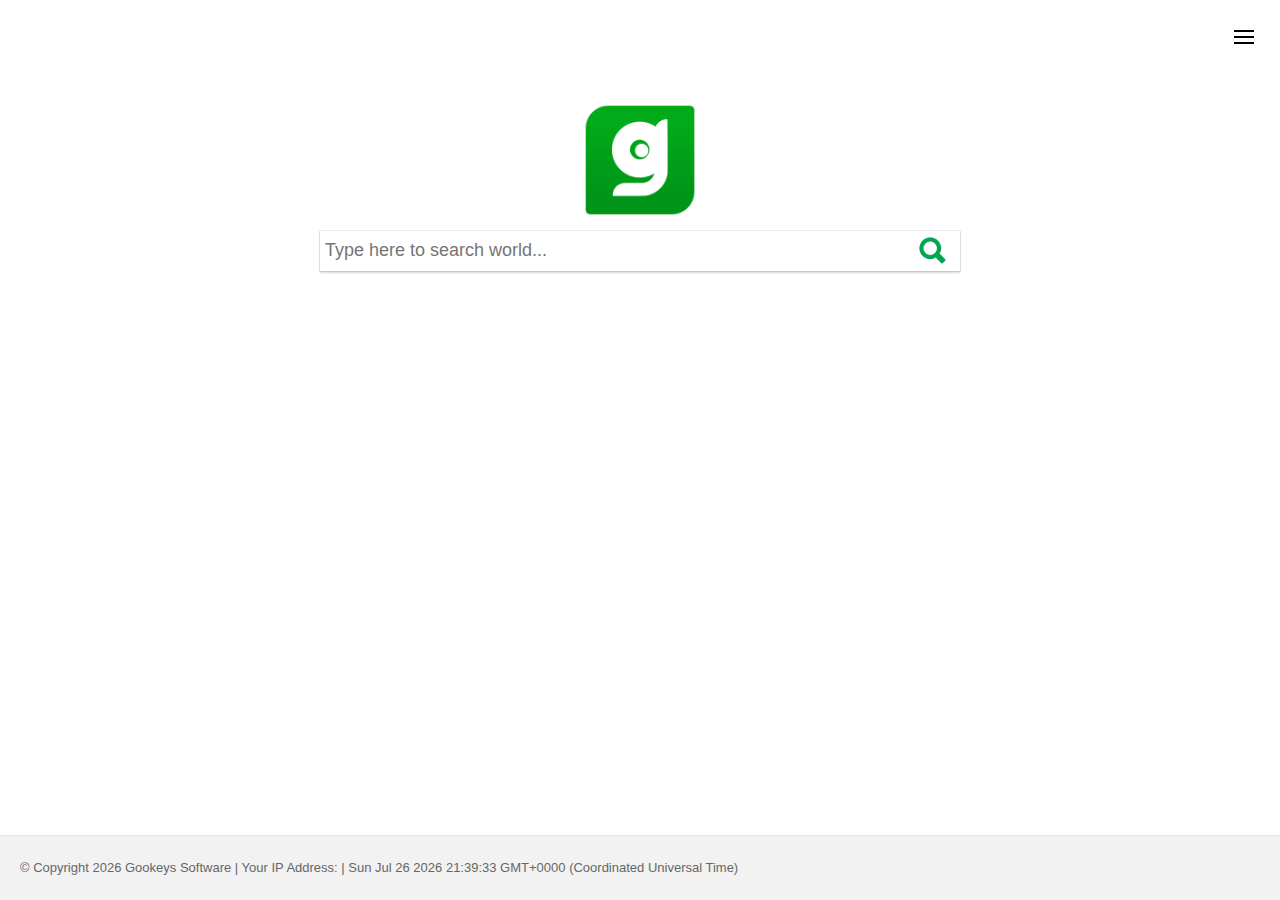
<file: index.html>
<!DOCTYPE html>
<html lang="en">
    <head>
        <meta charset="utf-8">
        <meta http-equiv="X-UA-Compatible" content="IE=edge">
        <meta name="viewport" content="width=device-width, initial-scale=1">
        <title>Gookeys Search</title>
        <meta name="google-site-verification" content="jHNJsbt5Mfu6N8v7CFwjymMq6LtCPwtHn9-9G2Jpw-o" />
        <meta name="msvalidate.01" content="18F0254BB98A28D4133FAFA344164EB0" />
        <meta content='Search whole world from Gookeys Search' name='Description'/>
        <meta content='search,web,search engine,search web,search internet,maps,location,direction,where now, games, fun, image, video,' name='Keywords'/>
        <link rel="shortcut icon" href="img/Gookeys-Invert.ico">
        <link href="css/index.css" rel="stylesheet">
        <link href="css/media.css" rel="stylesheet">
        <script src="js/jquery-3.1.1.min.js"></script>
        <script src="js/app.js"></script>
        <!--[if lt IE 9]>
<script src="https://oss.maxcdn.com/html5shiv/3.7.3/html5shiv.min.js"></script>
<script src="https://oss.maxcdn.com/respond/1.4.2/respond.min.js"></script>
<![endif]-->
        <script async src="//pagead2.googlesyndication.com/pagead/js/adsbygoogle.js"></script>
        <script>
            (adsbygoogle = window.adsbygoogle || []).push({
                google_ad_client: "ca-pub-7608323694464585",
                enable_page_level_ads: true
            });
        </script>
    </head>
    <body>
        <main>
            <div class="main-menu">
                <a href="javasccript:void()" class="menu-btn">
                    <span></span>
                    <span></span>
                    <span></span>
                </a>
                <div class="menu-right">
                    <a href="javascript:void(0)" class="menu-cls"><span></span><span></span></a>
                    <div class="side-menu">
                        <h4>Search</h4>
                        <ul>
                            <li><a href="web.html">Web</a></li>
                            <li><a href="images.html">Images</a></li>
                            <li><a href="videos.html">Videos</a></li>
                            <li><a href="maps.html">Maps</a></li>
                            <li><a href="games.html">Games</a></li>
                        </ul>
                    </div>
                    <div class="side-menu">
                        <h4>Menu</h4>
                        <ul>
                            <li><a href="http://gookeys.tumblr.com">Blog</a></li>
                            <li><a href="about.html">About US</a></li>
                            <li><a href="policy.html">Policy</a></li>
                            <li><a href="support.html">Support</a></li>
                            <li><a href="terms.html">Terms</a></li>
                        </ul>
                    </div>
                    <div class="side-menu">
                        <h4>Social</h4>
                        <ul>
                            <li><a href="http://facebook.com/goo.keys">Facebook</a></li>
                            <li><a href="http://twitter.com/gookeys">Twitter</a></li>
                            <li><a href="http://plus.google.com/+GookeysIS">Google +</a></li>
                            <li><a href="http://instagram.com/goo.keys">Instagram</a></li>
                        </ul>
                    </div>
                </div>
            </div>
            <section>
                <div class="home-logo">
                    <img src="img/Gookeys-Search-Logo.png" title="Gookeys Search" alt="Gookeys Search"/>
                </div>
                <div class="search-from">
                    <form action="web.html">
                        <input type="text" name="g" placeholder="Type here to search world...">
                        <button type="submit"></button>
                    </form>
                </div>
            </section>
            <div class="ads-box">
                <ins class="adsbygoogle"
                     style="display:inline-block;width:728px;height:90px"
                     data-ad-client="ca-pub-7608323694464585"
                     data-ad-slot="4151884156"></ins>
                <script>
                    (adsbygoogle = window.adsbygoogle || []).push({});
                </script>
            </div>
        </main>
        <!--Gookeys Search-->
        <footer><p>&copy; Copyright <script>document.write(new Date().getFullYear())</script> <a href="http://www.gookeys.com">Gookeys Software</a> | Your IP Address: <span id="ipAdrs"></span> | <script>document.write(Date());</script></p></footer>
        <script>
            (function(i,s,o,g,r,a,m){i['GoogleAnalyticsObject']=r;i[r]=i[r]||function(){
                (i[r].q=i[r].q||[]).push(arguments)},i[r].l=1*new Date();a=s.createElement(o),
                m=s.getElementsByTagName(o)[0];a.async=1;a.src=g;m.parentNode.insertBefore(a,m)
                                    })(window,document,'script','//www.google-analytics.com/analytics.js','ga');
            ga('create', 'UA-55159212-1', 'auto');
            ga('send', 'pageview');
        </script>
    </body>
</html>
</file>
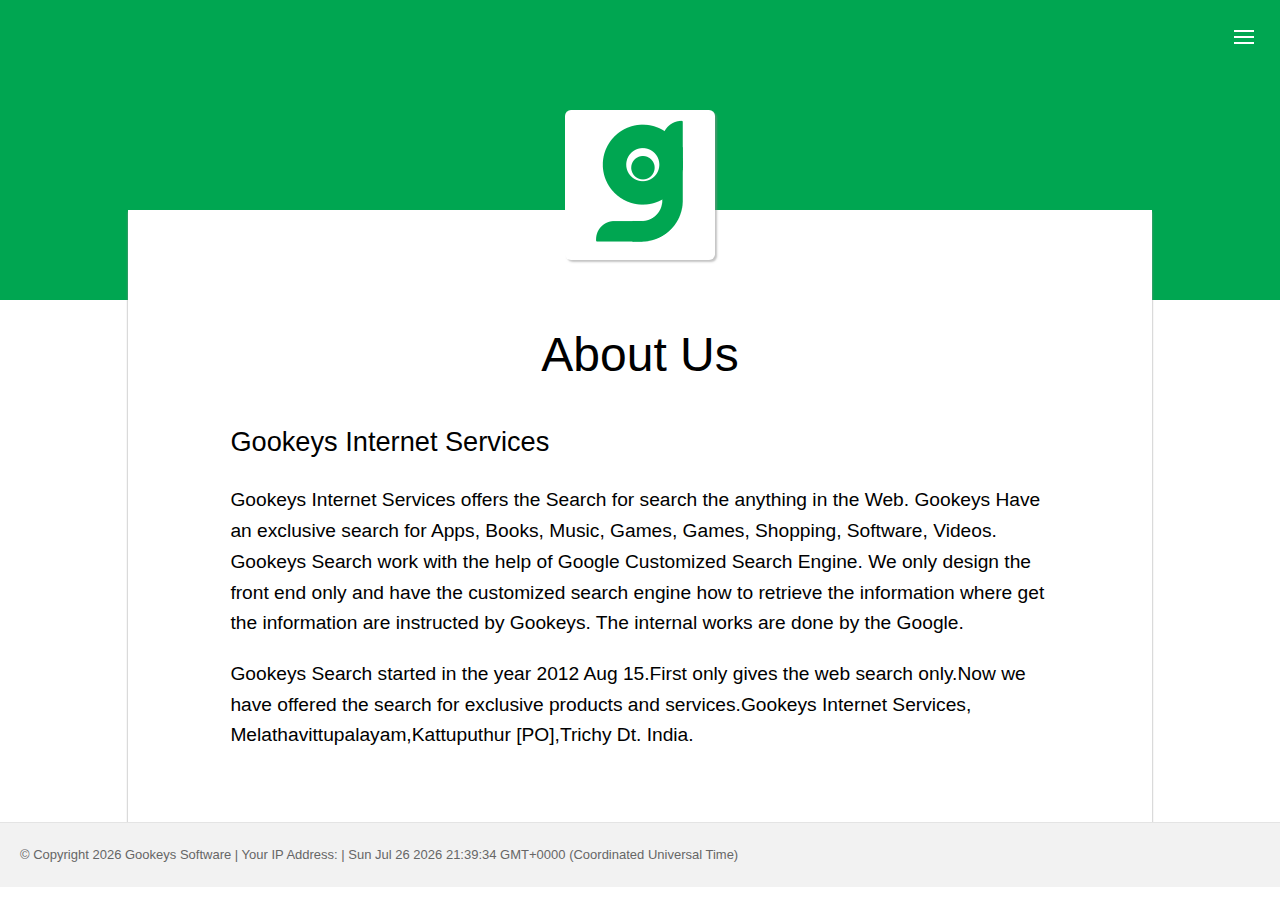
<file: about.html>
<!DOCTYPE html>
<html lang="en">
    <head>
        <meta charset="utf-8">
        <meta http-equiv="X-UA-Compatible" content="IE=edge">
        <meta name="viewport" content="width=device-width, initial-scale=1">
        <title>About Us - Gookeys Search</title>
        <meta name="google-site-verification" content="jHNJsbt5Mfu6N8v7CFwjymMq6LtCPwtHn9-9G2Jpw-o" />
        <meta name="msvalidate.01" content="18F0254BB98A28D4133FAFA344164EB0" />
        <meta content='About Gookeys Search - Gookeys Software' name='Description'/>
        <meta content='gookeys,gookeys.in,gookeys.com,gookeys.net,icons,movies,fonts,templates,songs,ticks' name='Keywords'/>
        <link rel="shortcut icon" href="img/Gookeys-Invert.ico">
        <link href="css/ab-st.css" rel="stylesheet">
        <script src="js/jquery-3.1.1.min.js"></script>
        <script src="js/app.js"></script>
        <!--[if lt IE 9]>
<script src="https://oss.maxcdn.com/html5shiv/3.7.3/html5shiv.min.js"></script>
<script src="https://oss.maxcdn.com/respond/1.4.2/respond.min.js"></script>
<![endif]-->
        <script async src="//pagead2.googlesyndication.com/pagead/js/adsbygoogle.js"></script>
        <script>
            (adsbygoogle = window.adsbygoogle || []).push({
                google_ad_client: "ca-pub-7608323694464585",
                enable_page_level_ads: true
            });
        </script>
    </head>
    <body>
        <header>
            <div class="main-menu">
                <a href="javasccript:void()" class="menu-btn">
                    <span></span>
                    <span></span>
                    <span></span>
                </a>
                <div class="menu-right">
                    <a href="javascript:void(0)" class="menu-cls"><span></span><span></span></a>
                    <div class="side-menu">
                        <h4>Search</h4>
                        <ul>
                            <li><a href="web.html">Web</a></li>
                            <li><a href="images.html">Images</a></li>
                            <li><a href="videos.html">Videos</a></li>
                            <li><a href="location.html">Maps</a></li>
                            <li><a href="games.html">Games</a></li>
                        </ul>
                    </div>
                    <div class="side-menu">
                        <h4>Menu</h4>
                        <ul>
                            <li><a href="http://gookeys.tumblr.com">Blog</a></li>
                            <li><a href="about.html">About US</a></li>
                            <li><a href="policy.html">Policy</a></li>
                            <li><a href="support.html">Support</a></li>
                            <li><a href="terms.html">Terms</a></li>
                        </ul>
                    </div>
                    <div class="side-menu">
                        <h4>Social</h4>
                        <ul>
                            <li><a href="http://facebook.com/goo.keys">Facebook</a></li>
                            <li><a href="http://twitter.com/gookeys">Twitter</a></li>
                            <li><a href="http://plus.google.com/+GookeysIS">Google +</a></li>
                            <li><a href="http://instagram.com/goo.keys">Instagram</a></li>
                        </ul>
                    </div>
                </div>
            </div>
        </header>
        <main>
            <section>
                <div class="logo">
                    <a href="http://www.gookeys.in" title="Gookeys Search" alt="Gookeys Search"><img src="img/Gookeys-Search.png"/></a>
                </div>
                <div class="text-cont">
                    <h2>About Us</h2>
                    <h3>Gookeys Internet Services</h3>
                    <p>Gookeys Internet Services offers the Search for search the anything in the Web. Gookeys Have an exclusive search for Apps, Books, Music, Games, Games, Shopping, Software, Videos. Gookeys Search work with the help of Google Customized Search Engine. We only design the front end only and have the customized search engine how to retrieve the information where get the information are instructed by Gookeys. The internal works are done by the Google.</p>
                    <p>Gookeys Search started in the year 2012 Aug 15.First only gives the web search only.Now we have offered the search for exclusive products and services.Gookeys Internet Services, Melathavittupalayam,Kattuputhur [PO],Trichy Dt. India.</p>
                </div>
            </section>
        </main>
        <footer><p>&copy; Copyright <script>document.write(new Date().getFullYear())</script> <a href="http://www.gookeys.com">Gookeys Software</a> | Your IP Address: <span id="ipAdrs"></span> | <script>document.write(Date());</script></p></footer>
        <script>
            (function(i,s,o,g,r,a,m){i['GoogleAnalyticsObject']=r;i[r]=i[r]||function(){
                (i[r].q=i[r].q||[]).push(arguments)},i[r].l=1*new Date();a=s.createElement(o),
                m=s.getElementsByTagName(o)[0];a.async=1;a.src=g;m.parentNode.insertBefore(a,m)
                                    })(window,document,'script','//www.google-analytics.com/analytics.js','ga');
            ga('create', 'UA-55159212-1', 'auto');
            ga('send', 'pageview');
        </script>
    </body>
</html>
</file>
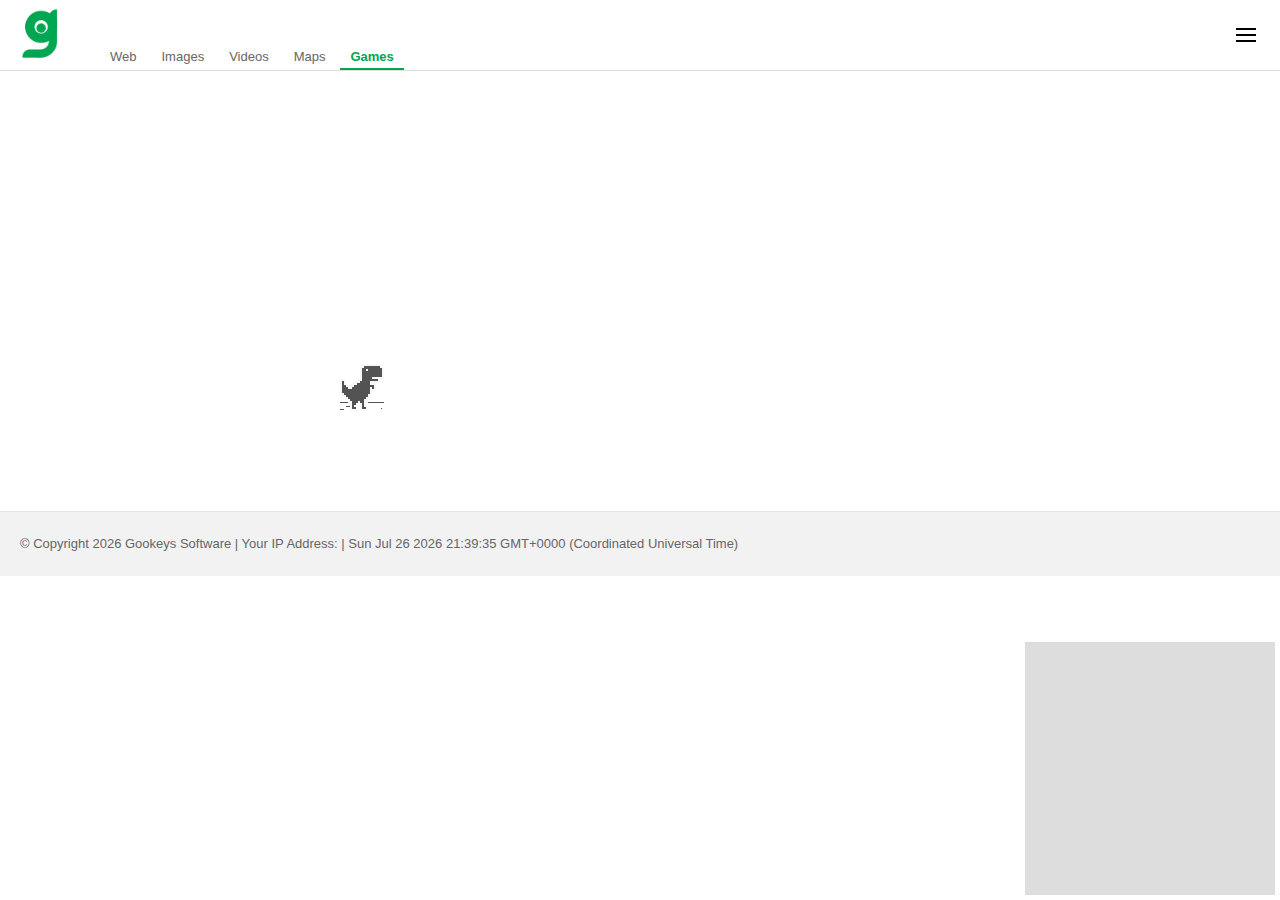
<file: games.html>
<!DOCTYPE html>
<html lang="en">
    <head>
        <meta charset="utf-8">
        <meta http-equiv="X-UA-Compatible" content="IE=edge">
        <meta name="viewport" content="width=device-width, initial-scale=1">
        <title>Gookeys Games</title>
        <meta name="google-site-verification" content="jHNJsbt5Mfu6N8v7CFwjymMq6LtCPwtHn9-9G2Jpw-o" />
        <meta name="msvalidate.01" content="18F0254BB98A28D4133FAFA344164EB0" />
        <meta content='Relax you on Gookeys Games' name='Description'/>
        <meta content='Games,Fun,Childers,timepass' name='Keywords'/>
        <link rel="shortcut icon" href="img/Gookeys-Invert.ico">
        <link href="css/maps.css" rel="stylesheet">
        <link href="css/runner-game.css" rel="stylesheet">
        <script src="js/jquery-3.1.1.min.js"></script>
        <script src="js/app.js"></script>
        <script src="js/runner-game.js"></script>
        <!--[if lt IE 9]>
<script src="https://oss.maxcdn.com/html5shiv/3.7.3/html5shiv.min.js"></script>
<script src="https://oss.maxcdn.com/respond/1.4.2/respond.min.js"></script>
<![endif]-->
        <script async src="//pagead2.googlesyndication.com/pagead/js/adsbygoogle.js"></script>
        <script>
            (adsbygoogle = window.adsbygoogle || []).push({
                google_ad_client: "ca-pub-7608323694464585",
                enable_page_level_ads: true
            });
        </script>
    </head>
    <body>
        <header>
            <div class="head-logo"><a href="http://www.gookeys.in"><img src="img/Gookeys-Search.png" title="Gookeys Search" alt="Gookeys Search Logo"/></a></div>
            <div class="search-box-container">
                <div class="search-box">
                    <div class="main-menu">
                        <a href="javasccript:void()" class="menu-btn">
                            <span></span>
                            <span></span>
                            <span></span>
                        </a>
                        <div class="menu-right">
                            <a href="javascript:void(0)" class="menu-cls"><span></span><span></span></a>
                            <div class="side-menu">
                                <h4>Search</h4>
                                <ul>
                                    <li><a href="web.html">Web</a></li>
                                    <li><a href="images.html">Images</a></li>
                                    <li><a href="videos.html">Videos</a></li>
                                    <li><a href="maps.html">Maps</a></li>
                                    <li><a href="games.html">Games</a></li>
                                </ul>
                            </div>
                            <div class="side-menu">
                                <h4>Menu</h4>
                                <ul>
                                    <li><a href="http://gookeys.tumblr.com">Blog</a></li>
                                    <li><a href="about.html">About US</a></li>
                                    <li><a href="policy.html">Policy</a></li>
                                    <li><a href="support.html">Support</a></li>
                                    <li><a href="terms.html">Terms</a></li>
                                </ul>
                            </div>
                            <div class="side-menu">
                                <h4>Social</h4>
                                <ul>
                                    <li><a href="http://facebook.com/goo.keys">Facebook</a></li>
                                    <li><a href="http://twitter.com/gookeys">Twitter</a></li>
                                    <li><a href="http://plus.google.com/+GookeysIS">Google +</a></li>
                                    <li><a href="http://instagram.com/goo.keys">Instagram</a></li>
                                </ul>
                            </div>
                        </div>
                    </div>
                </div>
                <div class="search-menu">
                    <ul class="search-menu-lnk">
                        <li><a href="web.html">Web</a></li>
                        <li><a href="images.html">Images</a></li>
                        <li><a href="videos.html">Videos</a></li>
                        <li><a href="maps.html">Maps</a></li>
                        <li><a href="games.html" class="active">Games</a></li>
                    </ul>
                </div>
            </div>
        </header>
        <main>
            <div id="t" class="offline">
                <div id="main-frame-error" class="interstitial-wrapper">
                    <div id="main-content">
                        <div class="icon icon-offline" alt=""></div>
                    </div>
                    <div id="offline-resources">
                        <img id="offline-resources-1x" src="img/default_100_percent/100-offline-sprite.png">
                        <img id="offline-resources-2x" src="img/default_200_percent/200-offline-sprite.png">
                        <template id="audio-resources">
                            <audio id="offline-sound-press" src="[data-uri]"></audio>
                            <audio id="offline-sound-hit" src="[data-uri]"></audio>
                            <audio id="offline-sound-reached" src="[data-uri]"></audio>
                        </template>
                    </div>
                </div>
            </div>
            <div class="ads-box">
                <ins class="adsbygoogle"
                     style="display:inline-block;width:250px;height:250px"
                     data-ad-client="ca-pub-7608323694464585"
                     data-ad-slot="9151498154"></ins>
                <script>
                    (adsbygoogle = window.adsbygoogle || []).push({});
                </script>
            </div>
        </main>
        <footer><p>&copy; Copyright <script>document.write(new Date().getFullYear())</script> <a href="http://www.gookeys.com">Gookeys Software</a> | Your IP Address: <span id="ipAdrs"></span> | <script>document.write(Date());</script></p></footer>
        <script>
            (function(i,s,o,g,r,a,m){i['GoogleAnalyticsObject']=r;i[r]=i[r]||function(){
                (i[r].q=i[r].q||[]).push(arguments)},i[r].l=1*new Date();a=s.createElement(o),
                m=s.getElementsByTagName(o)[0];a.async=1;a.src=g;m.parentNode.insertBefore(a,m)
                                    })(window,document,'script','//www.google-analytics.com/analytics.js','ga');
            ga('create', 'UA-55159212-1', 'auto');
            ga('send', 'pageview');
        </script>
    </body>
</html>
</file>
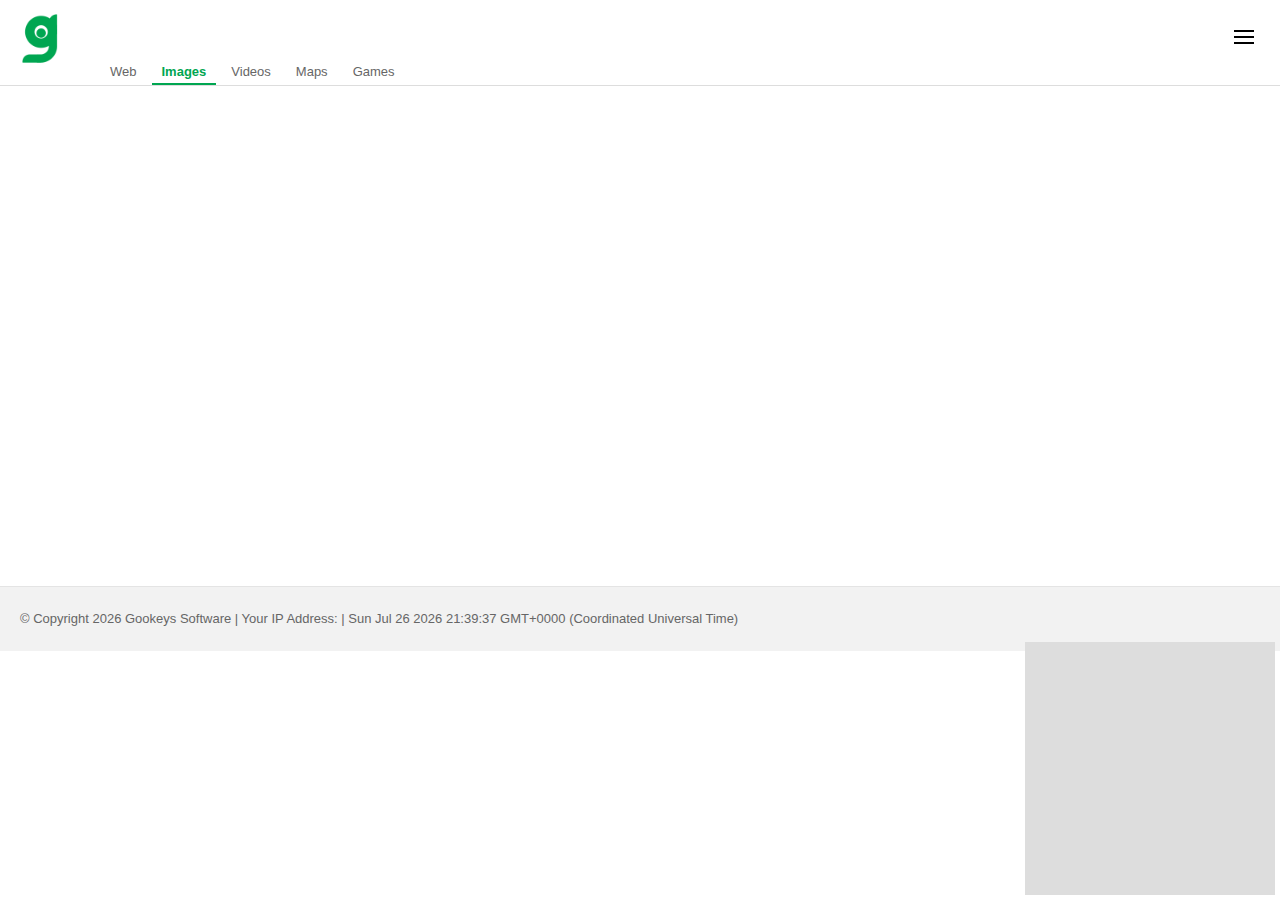
<file: images.html>
<!DOCTYPE html>
<html lang="en">
    <head>
        <meta charset="utf-8">
        <meta http-equiv="X-UA-Compatible" content="IE=edge">
        <meta name="viewport" content="width=device-width, initial-scale=1">
        <title>Gookeys Search</title>
        <meta name="google-site-verification" content="jHNJsbt5Mfu6N8v7CFwjymMq6LtCPwtHn9-9G2Jpw-o" />
        <meta name="msvalidate.01" content="18F0254BB98A28D4133FAFA344164EB0" />
        <meta content='Search Images on the Web throw Gookeys Images Search' name='Description'/>
        <meta content='wallpapers,photos, png, jpeg, bmp, psd, gif, svg, profile, news, films, celebrity' name='Keywords'/>
        <link rel="shortcut icon" href="img/Gookeys-Invert.ico">
        <link href="css/style.css" rel="stylesheet">
        <link href="css/image.css" rel="stylesheet">
        <link href="css/media.css" rel="stylesheet">
        <script src="js/jquery-3.1.1.min.js"></script>
        <script src="js/app.js"></script>
        <!--[if lt IE 9]>
<script src="https://oss.maxcdn.com/html5shiv/3.7.3/html5shiv.min.js"></script>
<script src="https://oss.maxcdn.com/respond/1.4.2/respond.min.js"></script>
<![endif]-->
        <script async src="//pagead2.googlesyndication.com/pagead/js/adsbygoogle.js"></script>
        <script>
            (adsbygoogle = window.adsbygoogle || []).push({
                google_ad_client: "ca-pub-7608323694464585",
                enable_page_level_ads: true
            });
        </script>
    </head>
    <body>
        <header>
            <div class="head-logo"><a href="http://www.gookeys.in"><img src="img/Gookeys-Search.png" title="Gookeys Search" alt="Gookeys Search Logo"/></a></div>
            <div class="search-box-container">
                <div class="search-box">
                    <div class="search-input">
                        <script>
                            (function() {
                                var cx = '013286025360496812657:wx0wxf4bbvg';
                                var gcse = document.createElement('script');
                                gcse.type = 'text/javascript';
                                gcse.async = true;
                                gcse.src = 'https://cse.google.com/cse.js?cx=' + cx;
                                var s = document.getElementsByTagName('script')[0];
                                s.parentNode.insertBefore(gcse, s);
                            })();
                        </script>
                        <gcse:searchbox></gcse:searchbox>
                    </div>
                    <div class="main-menu">
                        <a href="javasccript:void()" class="menu-btn">
                            <span></span>
                            <span></span>
                            <span></span>
                        </a>
                        <div class="menu-right">
                            <a href="javascript:void(0)" class="menu-cls"><span></span><span></span></a>
                            <div class="side-menu">
                                <h4>Search</h4>
                                <ul>
                                    <li><a href="web.html">Web</a></li>
                                    <li><a href="images.html">Images</a></li>
                                    <li><a href="videos.html">Videos</a></li>
                                    <li><a href="location.html">Maps</a></li>
                                    <li><a href="games.html">Games</a></li>
                                </ul>
                            </div>
                            <div class="side-menu">
                                <h4>Menu</h4>
                                <ul>
                                    <li><a href="http://gookeys.tumblr.com">Blog</a></li>
                                    <li><a href="terms.html">About US</a></li>
                                    <li><a href="terms.html">Policy</a></li>
                                    <li><a href="terms.html">Support</a></li>
                                    <li><a href="terms.html">Terms</a></li>
                                </ul>
                            </div>
                            <div class="side-menu">
                                <h4>Social</h4>
                                <ul>
                                    <li><a href="http://facebook.com/goo.keys">Facebook</a></li>
                                    <li><a href="http://twitter.com/gookeys">Twitter</a></li>
                                    <li><a href="http://plus.google.com/+GookeysIS">Google +</a></li>
                                    <li><a href="http://instagram.com/goo.keys">Instagram</a></li>
                                </ul>
                            </div>
                        </div>
                    </div>
                </div>
                <div class="search-menu">
                    <ul class="search-menu-lnk">
                        <li><a href="web.html">Web</a></li>
                        <li><a href="images.html" class="active">Images</a></li>
                        <li><a href="videos.html">Videos</a></li>
                        <li><a href="maps.html">Maps</a></li>
                        <li><a href="games.html">Games</a></li>
                    </ul>
                </div>
            </div>
        </header>
        <main>
            <div class="search-result">
                <gcse:searchresults></gcse:searchresults>
            </div>
            <div class="ads-box">
                <ins class="adsbygoogle"
                     style="display:inline-block;width:250px;height:250px"
                     data-ad-client="ca-pub-7608323694464585"
                     data-ad-slot="9151498154"></ins>
                <script>
                    (adsbygoogle = window.adsbygoogle || []).push({});
                </script>
            </div>
        </main>
        <footer><p>&copy; Copyright <script>document.write(new Date().getFullYear())</script> <a href="http://www.gookeys.com">Gookeys Software</a> | Your IP Address: <span id="ipAdrs"></span> | <script>document.write(Date());</script></p></footer>
        <script>
            (function(i,s,o,g,r,a,m){i['GoogleAnalyticsObject']=r;i[r]=i[r]||function(){
                (i[r].q=i[r].q||[]).push(arguments)},i[r].l=1*new Date();a=s.createElement(o),
                m=s.getElementsByTagName(o)[0];a.async=1;a.src=g;m.parentNode.insertBefore(a,m)
                                    })(window,document,'script','//www.google-analytics.com/analytics.js','ga');
            ga('create', 'UA-55159212-1', 'auto');
            ga('send', 'pageview');
            window.onload = function(){
                document.getElementById("gsc-i-id1").placeholder = "Type here to search...";
            }
        </script>
    </body>
</html>
</file>
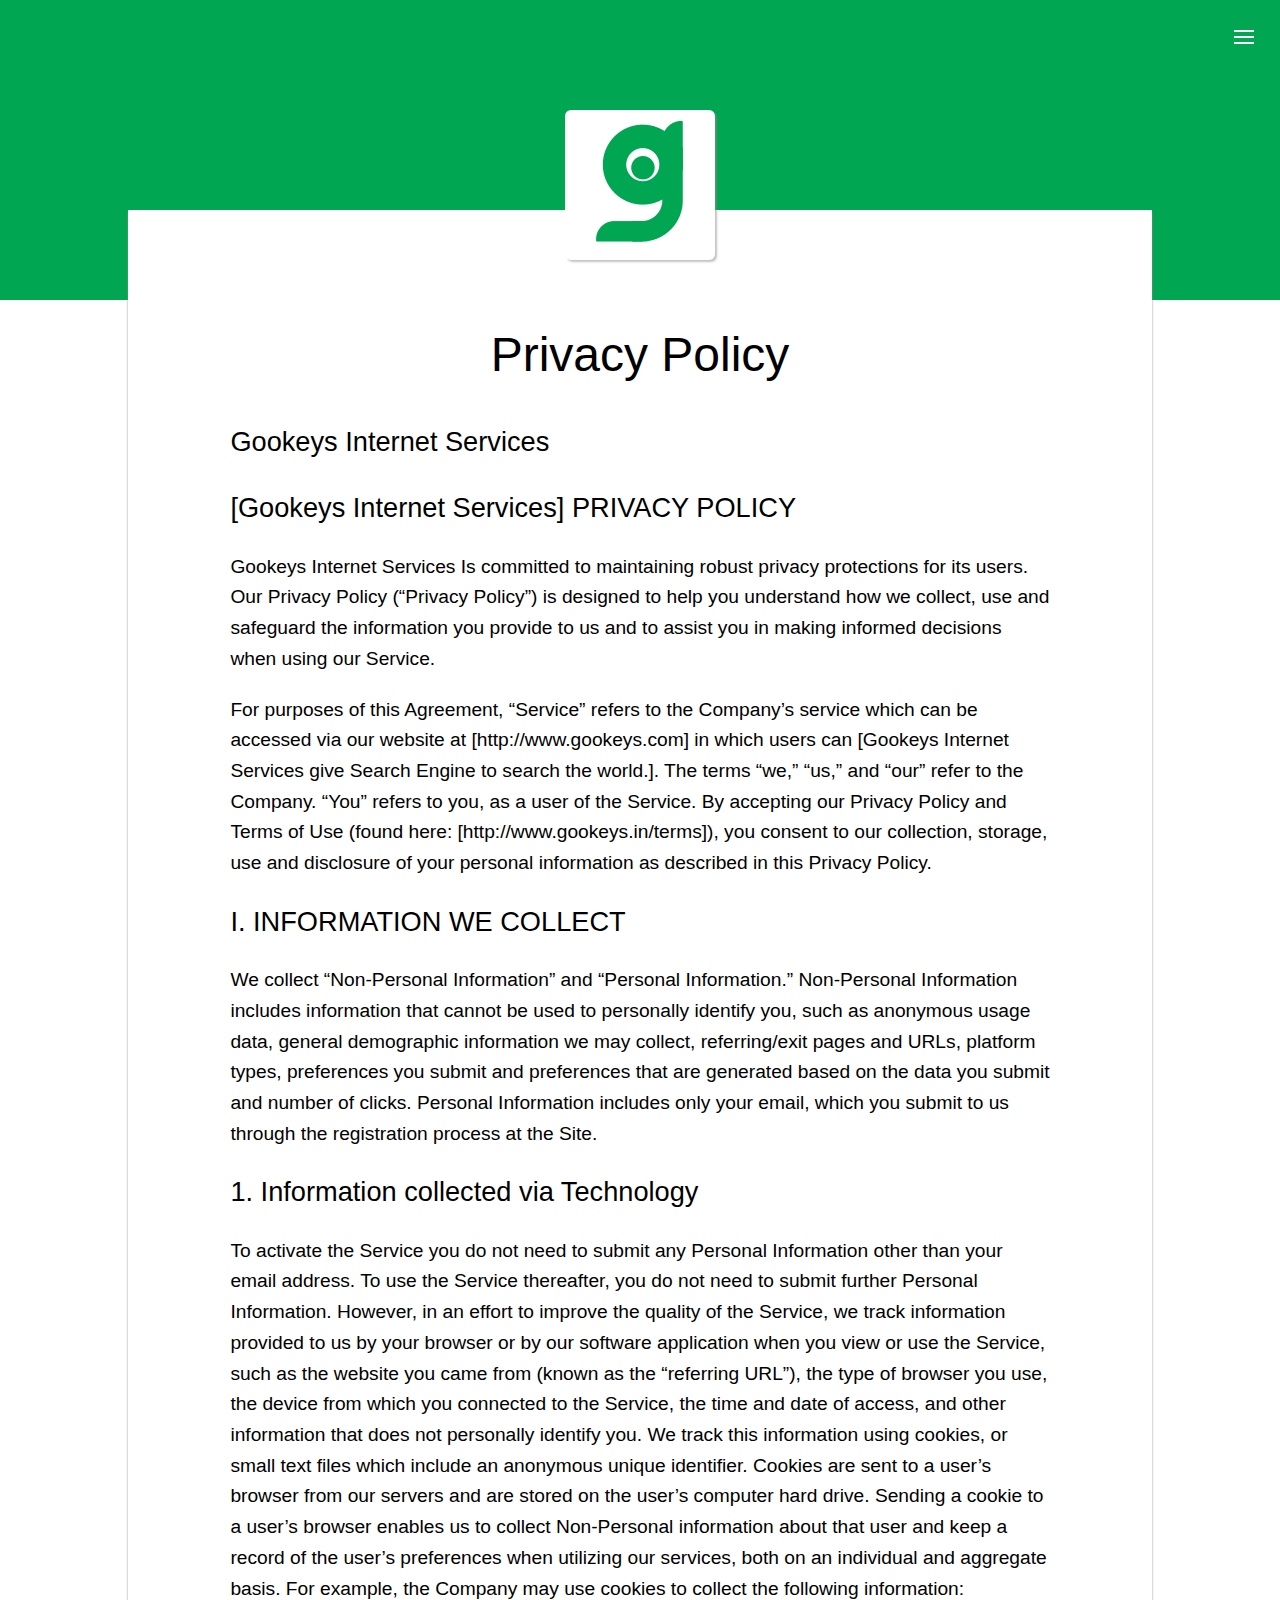
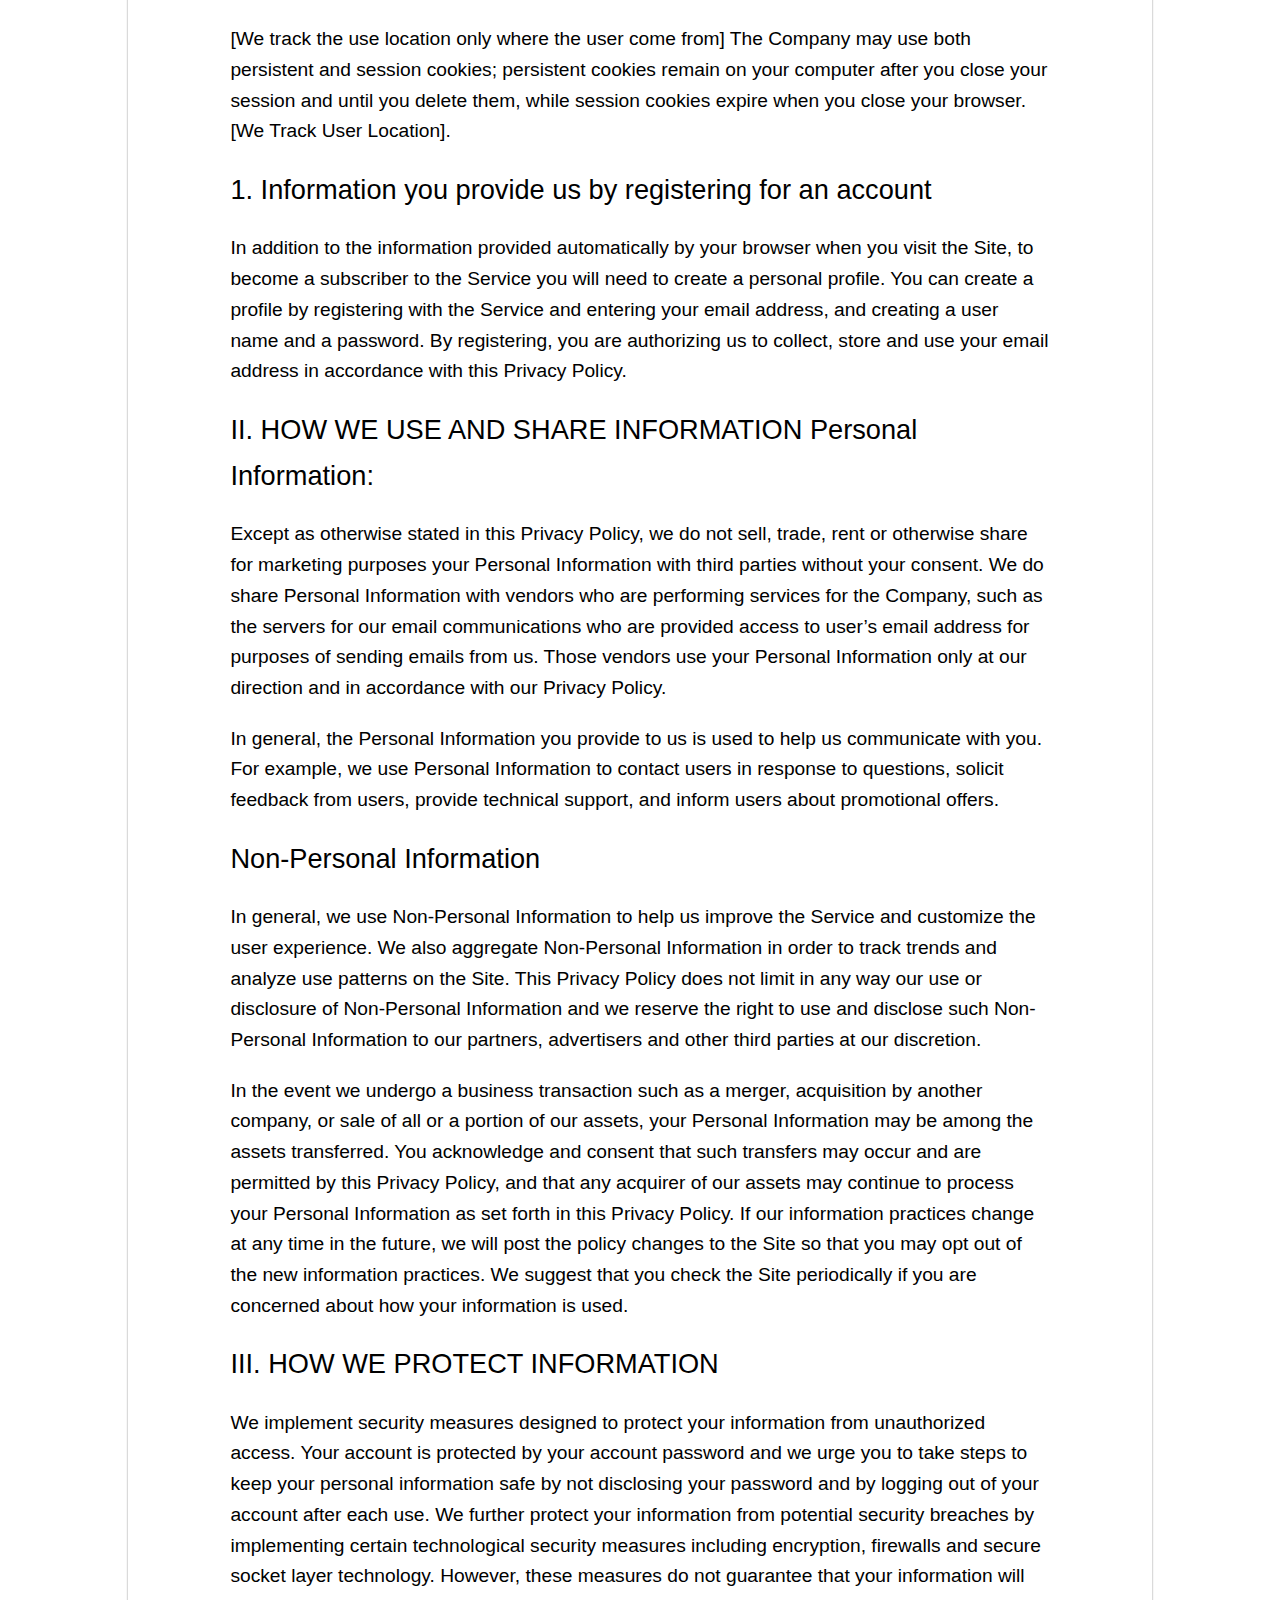
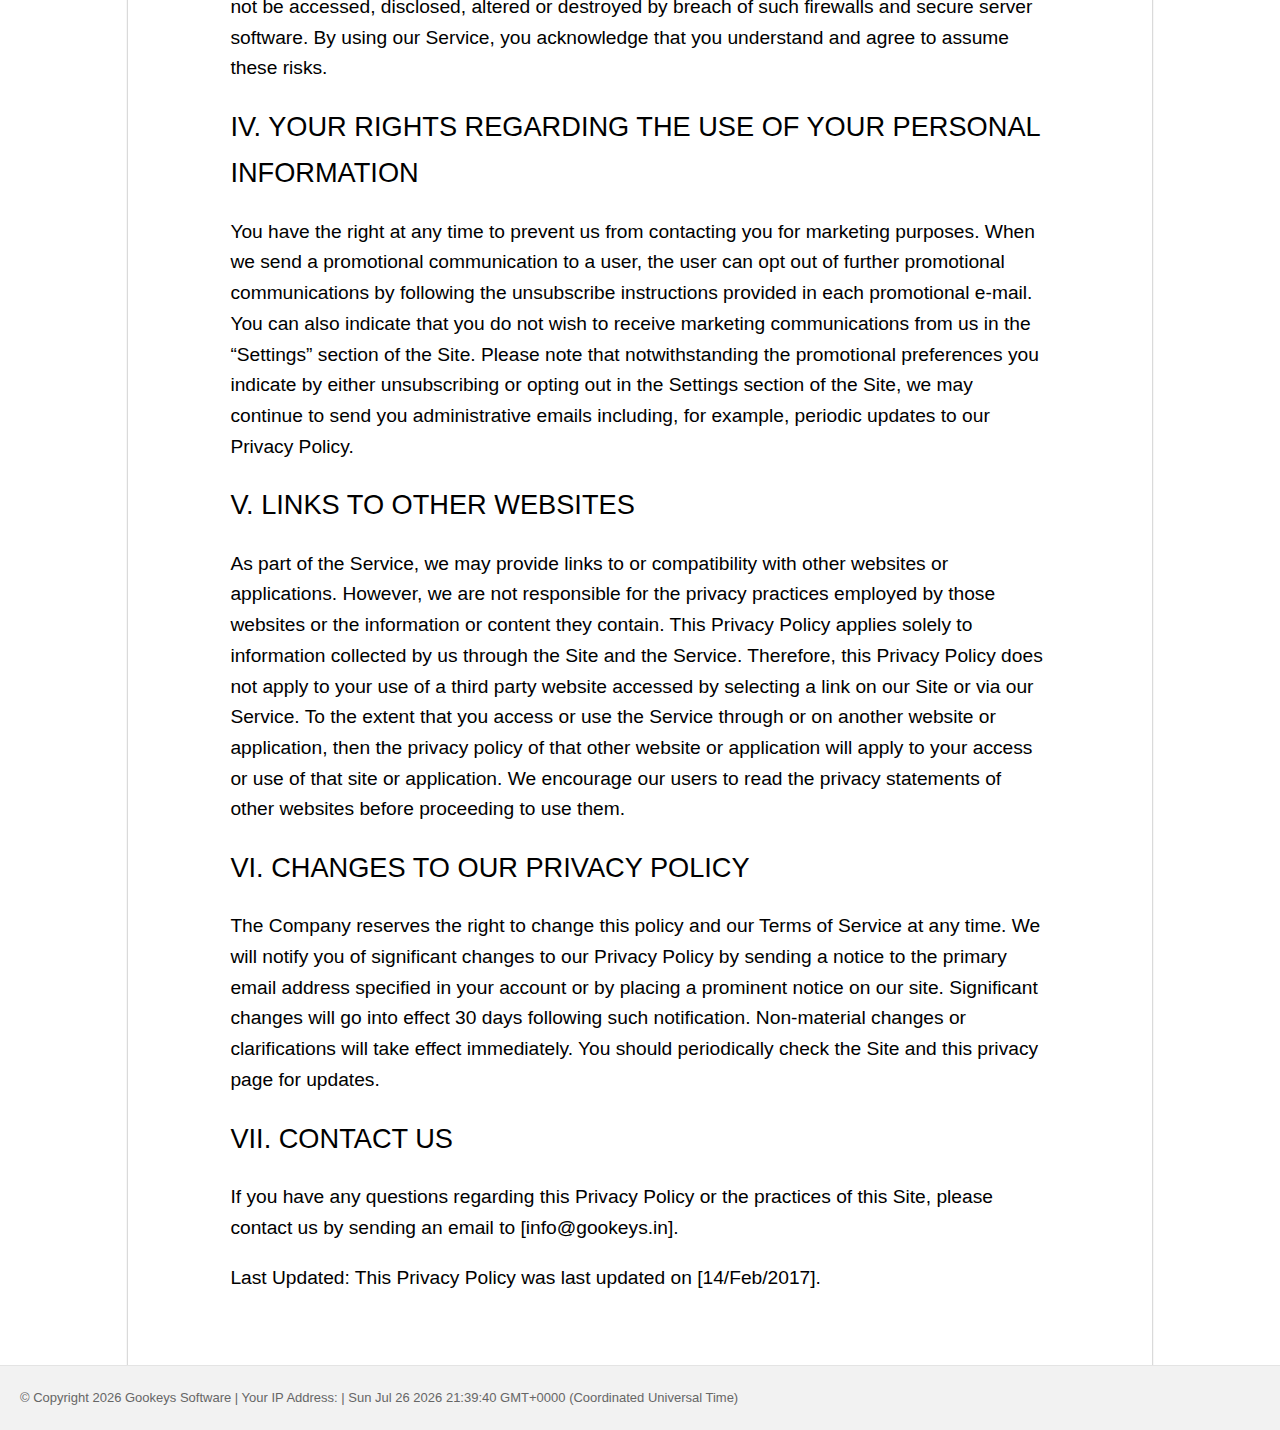
<file: policy.html>
<!DOCTYPE html>
<html lang="en">
    <head>
        <meta charset="utf-8">
        <meta http-equiv="X-UA-Compatible" content="IE=edge">
        <meta name="viewport" content="width=device-width, initial-scale=1">
        <title>Gookeys Location Search</title>
        <meta name="google-site-verification" content="jHNJsbt5Mfu6N8v7CFwjymMq6LtCPwtHn9-9G2Jpw-o" />
        <meta name="msvalidate.01" content="18F0254BB98A28D4133FAFA344164EB0" />
        <meta content='Gookeys Search Privacy Policy - Gookeys Softwares' name='Description'/>
        <meta content='gookeys,gookeys.in,gookeys.com,gookeys.net,icons,movies,fonts,templates,songs,ticks' name='Keywords'/>
        <link rel="shortcut icon" href="img/Gookeys-Invert.ico">
        <link href="css/ab-st.css" rel="stylesheet">
        <script src="js/jquery-3.1.1.min.js"></script>
        <script src="js/app.js"></script>
        <!--[if lt IE 9]>
<script src="https://oss.maxcdn.com/html5shiv/3.7.3/html5shiv.min.js"></script>
<script src="https://oss.maxcdn.com/respond/1.4.2/respond.min.js"></script>
<![endif]-->
        <script async src="//pagead2.googlesyndication.com/pagead/js/adsbygoogle.js"></script>
        <script>
            (adsbygoogle = window.adsbygoogle || []).push({
                google_ad_client: "ca-pub-7608323694464585",
                enable_page_level_ads: true
            });
        </script>
    </head>
    <body>
        <header>
            <div class="main-menu">
                <a href="javasccript:void()" class="menu-btn">
                    <span></span>
                    <span></span>
                    <span></span>
                </a>
                <div class="menu-right">
                    <a href="javascript:void(0)" class="menu-cls"><span></span><span></span></a>
                    <div class="side-menu">
                        <h4>Search</h4>
                        <ul>
                            <li><a href="web.html">Web</a></li>
                            <li><a href="images.html">Images</a></li>
                            <li><a href="videos.html">Videos</a></li>
                            <li><a href="location.html">Maps</a></li>
                            <li><a href="games.html">Games</a></li>
                        </ul>
                    </div>
                    <div class="side-menu">
                        <h4>Menu</h4>
                        <ul>
                            <li><a href="http://gookeys.tumblr.com">Blog</a></li>
                            <li><a href="about.html">About US</a></li>
                            <li><a href="policy.html">Policy</a></li>
                            <li><a href="support.html">Support</a></li>
                            <li><a href="terms.html">Terms</a></li>
                        </ul>
                    </div>
                    <div class="side-menu">
                        <h4>Social</h4>
                        <ul>
                            <li><a href="http://facebook.com/goo.keys">Facebook</a></li>
                            <li><a href="http://twitter.com/gookeys">Twitter</a></li>
                            <li><a href="http://plus.google.com/+GookeysIS">Google +</a></li>
                            <li><a href="http://instagram.com/goo.keys">Instagram</a></li>
                        </ul>
                    </div>
                </div>
            </div>
        </header>
        <main>
            <section>
                <div class="logo">
                    <a href="http://www.gookeys.in" title="Gookeys Search" alt="Gookeys Search"><img src="img/Gookeys-Search.png"/></a>
                </div>
                <div class="text-cont">
                    <h2>Privacy Policy</h2>
                    <h3>Gookeys Internet Services</h3>
                    <h3>[Gookeys Internet Services] PRIVACY POLICY</h3>
                    <p>Gookeys Internet Services Is committed to maintaining robust privacy protections for its users. Our Privacy Policy (“Privacy Policy”) is designed to help you understand how we collect, use and safeguard the information you provide to us and to assist you in making informed decisions when using our Service.</p>

                    <p>For purposes of this Agreement, “Service” refers to the Company’s service which can be accessed via our website at [http://www.gookeys.com] in which users can [Gookeys Internet Services give Search Engine to search the world.]. The terms “we,” “us,” and “our” refer to the Company. “You” refers to you, as a user of the Service. By accepting our Privacy Policy and Terms of Use (found here: [http://www.gookeys.in/terms]), you consent to our collection, storage, use and disclosure of your personal information as described in this Privacy Policy.</p>

                    <h3>I. INFORMATION WE COLLECT</h3>
                    <p>We collect “Non-Personal Information” and “Personal Information.” Non-Personal Information includes information that cannot be used to personally identify you, such as anonymous usage data, general demographic information we may collect, referring/exit pages and URLs, platform types, preferences you submit and preferences that are generated based on the data you submit and number of clicks. Personal Information includes only your email, which you submit to us through the registration process at the Site.</p>

                    <h3>1. Information collected via Technology</h3>
                    <p>To activate the Service you do not need to submit any Personal Information other than your email address. To use the Service thereafter, you do not need to submit further Personal Information. However, in an effort to improve the quality of the Service, we track information provided to us by your browser or by our software application when you view or use the Service, such as the website you came from (known as the “referring URL”), the type of browser you use, the device from which you connected to the Service, the time and date of access, and other information that does not personally identify you. We track this information using cookies, or small text files which include an anonymous unique identifier. Cookies are sent to a user’s browser from our servers and are stored on the user’s computer hard drive. Sending a cookie to a user’s browser enables us to collect Non-Personal information about that user and keep a record of the user’s preferences when utilizing our services, both on an individual and aggregate basis. For example, the Company may use cookies to collect the following information:</p>

                    <p>[We track the use location only where the user come from]
                        The Company may use both persistent and session cookies; persistent cookies remain on your computer after you close your session and until you delete them, while session cookies expire when you close your browser. [We Track User Location].</p>

                    <h3>1. Information you provide us by registering for an account</h3>
                    <p>In addition to the information provided automatically by your browser when you visit the Site, to become a subscriber to the Service you will need to create a personal profile. You can create a profile by registering with the Service and entering your email address, and creating a user name and a password. By registering, you are authorizing us to collect, store and use your email address in accordance with this Privacy Policy.</p>

                    <h3>II. HOW WE USE AND SHARE INFORMATION Personal Information:</h3>
                    <p>Except as otherwise stated in this Privacy Policy, we do not sell, trade, rent or otherwise share for marketing purposes your Personal Information with third parties without your consent. We do share Personal Information with vendors who are performing services for the Company, such as the servers for our email communications who are provided access to user’s email address for purposes of sending emails from us. Those vendors use your Personal Information only at our direction and in accordance with our Privacy Policy.</p>

                    <p>In general, the Personal Information you provide to us is used to help us communicate with you. For example, we use Personal Information to contact users in response to questions, solicit feedback from users, provide technical support, and inform users about promotional offers.

                    <h3>Non-Personal Information</h3>
                    <p>In general, we use Non-Personal Information to help us improve the Service and customize the user experience. We also aggregate Non-Personal Information in order to track trends and analyze use patterns on the Site. This Privacy Policy does not limit in any way our use or disclosure of Non-Personal Information and we reserve the right to use and disclose such Non-Personal Information to our partners, advertisers and other third parties at our discretion.</p>

                    <p>In the event we undergo a business transaction such as a merger, acquisition by another company, or sale of all or a portion of our assets, your Personal Information may be among the assets transferred. You acknowledge and consent that such transfers may occur and are permitted by this Privacy Policy, and that any acquirer of our assets may continue to process your Personal Information as set forth in this Privacy Policy. If our information practices change at any time in the future, we will post the policy changes to the Site so that you may opt out of the new information practices. We suggest that you check the Site periodically if you are concerned about how your information is used.</p>

                    <h3>III. HOW WE PROTECT INFORMATION</h3>
                    <p>We implement security measures designed to protect your information from unauthorized access. Your account is protected by your account password and we urge you to take steps to keep your personal information safe by not disclosing your password and by logging out of your account after each use. We further protect your information from potential security breaches by implementing certain technological security measures including encryption, firewalls and secure socket layer technology. However, these measures do not guarantee that your information will not be accessed, disclosed, altered or destroyed by breach of such firewalls and secure server software. By using our Service, you acknowledge that you understand and agree to assume these risks.</p>

                    <h3>IV. YOUR RIGHTS REGARDING THE USE OF YOUR PERSONAL INFORMATION</h3>
                    <p>You have the right at any time to prevent us from contacting you for marketing purposes. When we send a promotional communication to a user, the user can opt out of further promotional communications by following the unsubscribe instructions provided in each promotional e-mail. You can also indicate that you do not wish to receive marketing communications from us in the “Settings” section of the Site. Please note that notwithstanding the promotional preferences you indicate by either unsubscribing or opting out in the Settings section of the Site, we may continue to send you administrative emails including, for example, periodic updates to our Privacy Policy.</p>

                    <h3>V. LINKS TO OTHER WEBSITES</h3>
                    <p>As part of the Service, we may provide links to or compatibility with other websites or applications. However, we are not responsible for the privacy practices employed by those websites or the information or content they contain. This Privacy Policy applies solely to information collected by us through the Site and the Service. Therefore, this Privacy Policy does not apply to your use of a third party website accessed by selecting a link on our Site or via our Service. To the extent that you access or use the Service through or on another website or application, then the privacy policy of that other website or application will apply to your access or use of that site or application. We encourage our users to read the privacy statements of other websites before proceeding to use them.</p>

                    <h3>VI. CHANGES TO OUR PRIVACY POLICY</h3>
                    <p>The Company reserves the right to change this policy and our Terms of Service at any time. We will notify you of significant changes to our Privacy Policy by sending a notice to the primary email address specified in your account or by placing a prominent notice on our site. Significant changes will go into effect 30 days following such notification. Non-material changes or clarifications will take effect immediately. You should periodically check the Site and this privacy page for updates.</p>

                    <h3>VII. CONTACT US</h3>
                    <p>If you have any questions regarding this Privacy Policy or the practices of this Site, please contact us by sending an email to [info@gookeys.in].</p>

                    <p>Last Updated: This Privacy Policy was last updated on [14/Feb/2017].</p>
                </div>
            </section>
        </main>
        <footer><p>&copy; Copyright <script>document.write(new Date().getFullYear())</script> <a href="http://www.gookeys.com">Gookeys Software</a> | Your IP Address: <span id="ipAdrs"></span> | <script>document.write(Date());</script></p></footer>
        <script>
            (function(i,s,o,g,r,a,m){i['GoogleAnalyticsObject']=r;i[r]=i[r]||function(){
                (i[r].q=i[r].q||[]).push(arguments)},i[r].l=1*new Date();a=s.createElement(o),
                m=s.getElementsByTagName(o)[0];a.async=1;a.src=g;m.parentNode.insertBefore(a,m)
                                    })(window,document,'script','//www.google-analytics.com/analytics.js','ga');
            ga('create', 'UA-55159212-1', 'auto');
            ga('send', 'pageview');
        </script>
    </body>
</html>
</file>
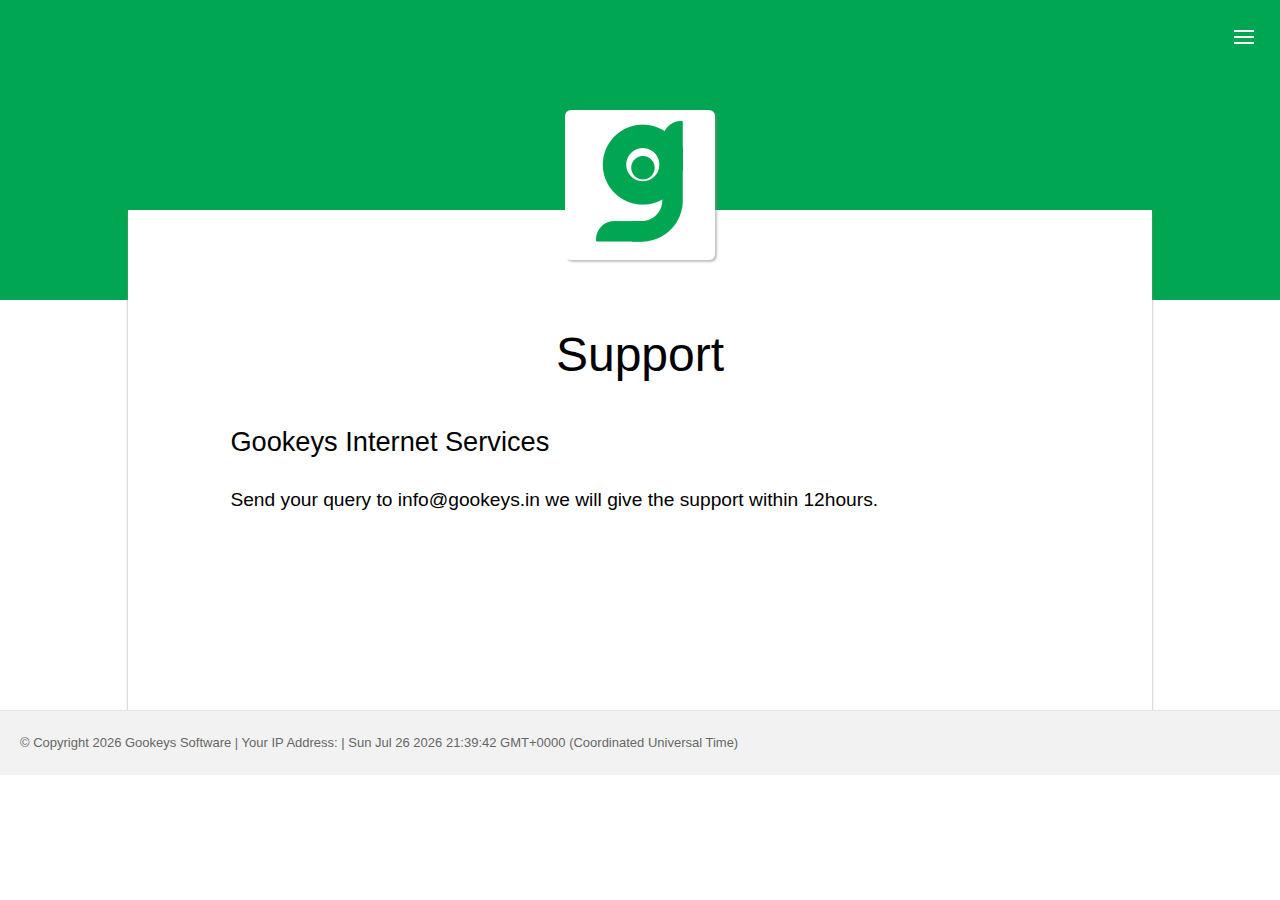
<file: support.html>
<!DOCTYPE html>
<html lang="en">
    <head>
        <meta charset="utf-8">
        <meta http-equiv="X-UA-Compatible" content="IE=edge">
        <meta name="viewport" content="width=device-width, initial-scale=1">
        <title>Support - Gookeys Search</title>
        <meta name="google-site-verification" content="jHNJsbt5Mfu6N8v7CFwjymMq6LtCPwtHn9-9G2Jpw-o" />
        <meta name="msvalidate.01" content="18F0254BB98A28D4133FAFA344164EB0" />
        <meta content='Gookeys Search Support - Gookeys Software' name='Description'/>
        <meta content='gookeys,gookeys.in,gookeys.com,gookeys.net,icons,movies,fonts,templates,songs,ticks' name='Keywords'/>
        <link rel="shortcut icon" href="img/Gookeys-Invert.ico">
        <link href="css/ab-st.css" rel="stylesheet">
        <script src="js/jquery-3.1.1.min.js"></script>
        <script src="js/app.js"></script>
        <!--[if lt IE 9]>
<script src="https://oss.maxcdn.com/html5shiv/3.7.3/html5shiv.min.js"></script>
<script src="https://oss.maxcdn.com/respond/1.4.2/respond.min.js"></script>
<![endif]-->
        <script async src="//pagead2.googlesyndication.com/pagead/js/adsbygoogle.js"></script>
        <script>
            (adsbygoogle = window.adsbygoogle || []).push({
                google_ad_client: "ca-pub-7608323694464585",
                enable_page_level_ads: true
            });
        </script>
    </head>
    <body>
        <header>
            <div class="main-menu">
                <a href="javasccript:void()" class="menu-btn">
                    <span></span>
                    <span></span>
                    <span></span>
                </a>
                <div class="menu-right">
                    <a href="javascript:void(0)" class="menu-cls"><span></span><span></span></a>
                    <div class="side-menu">
                        <h4>Search</h4>
                        <ul>
                            <li><a href="web.html">Web</a></li>
                            <li><a href="images.html">Images</a></li>
                            <li><a href="videos.html">Videos</a></li>
                            <li><a href="location.html">Maps</a></li>
                            <li><a href="games.html">Games</a></li>
                        </ul>
                    </div>
                    <div class="side-menu">
                        <h4>Menu</h4>
                        <ul>
                            <li><a href="http://gookeys.tumblr.com">Blog</a></li>
                            <li><a href="about.html">About US</a></li>
                            <li><a href="policy.html">Policy</a></li>
                            <li><a href="support.html">Support</a></li>
                            <li><a href="terms.html">Terms</a></li>
                        </ul>
                    </div>
                    <div class="side-menu">
                        <h4>Social</h4>
                        <ul>
                            <li><a href="http://facebook.com/goo.keys">Facebook</a></li>
                            <li><a href="http://twitter.com/gookeys">Twitter</a></li>
                            <li><a href="http://plus.google.com/+GookeysIS">Google +</a></li>
                            <li><a href="http://instagram.com/goo.keys">Instagram</a></li>
                        </ul>
                    </div>
                </div>
            </div>
        </header>
        <main>
            <section>
                <div class="logo">
                    <a href="http://www.gookeys.in" title="Gookeys Search" alt="Gookeys Search"><img src="img/Gookeys-Search.png"/></a>
                </div>
                <div class="text-cont">
                    <h2>Support</h2>
                    <h3>Gookeys Internet Services</h3>
                    <p>Send your query to info@gookeys.in we will give the support within 12hours.</p>

                </div>
            </section>
        </main>
        <footer><p>&copy; Copyright <script>document.write(new Date().getFullYear())</script> <a href="http://www.gookeys.com">Gookeys Software</a> | Your IP Address: <span id="ipAdrs"></span> | <script>document.write(Date());</script></p></footer>
        <script>
            (function(i,s,o,g,r,a,m){i['GoogleAnalyticsObject']=r;i[r]=i[r]||function(){
                (i[r].q=i[r].q||[]).push(arguments)},i[r].l=1*new Date();a=s.createElement(o),
                m=s.getElementsByTagName(o)[0];a.async=1;a.src=g;m.parentNode.insertBefore(a,m)
                                    })(window,document,'script','//www.google-analytics.com/analytics.js','ga');
            ga('create', 'UA-55159212-1', 'auto');
            ga('send', 'pageview');
        </script>

    </body>
</html>
</file>
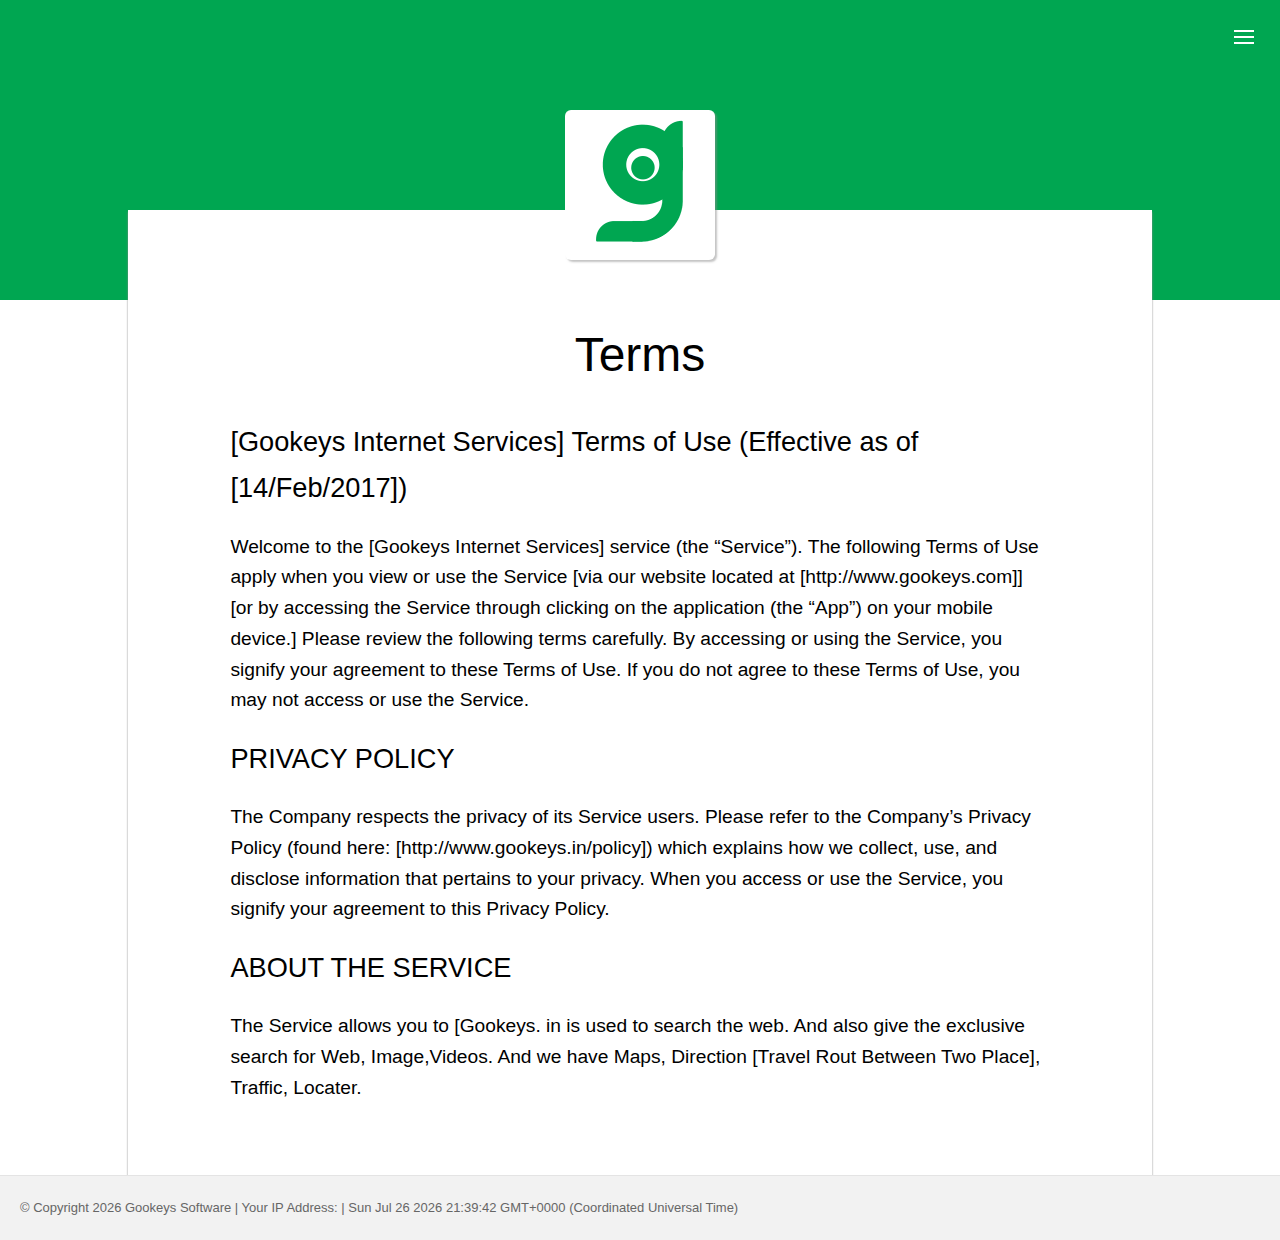
<file: terms.html>
<!DOCTYPE html>
<html lang="en">
    <head>
        <meta charset="utf-8">
        <meta http-equiv="X-UA-Compatible" content="IE=edge">
        <meta name="viewport" content="width=device-width, initial-scale=1">
        <title>Terms - Gookeys Search</title>
        <meta name="google-site-verification" content="jHNJsbt5Mfu6N8v7CFwjymMq6LtCPwtHn9-9G2Jpw-o" />
        <meta name="msvalidate.01" content="18F0254BB98A28D4133FAFA344164EB0" />
        <meta content='Gookeys Search Terms and Condiation. Gookeys Softwares' name='Description'/>
        <meta content='gookeys,gookeys.in,gookeys.com,gookeys.net,icons,movies,fonts,templates,songs,ticks' name='Keywords'/>
        <link rel="shortcut icon" href="img/Gookeys-Invert.ico">
        <link href="css/ab-st.css" rel="stylesheet">
        <script src="js/jquery-3.1.1.min.js"></script>
        <script src="js/app.js"></script>
        <!--[if lt IE 9]>
<script src="https://oss.maxcdn.com/html5shiv/3.7.3/html5shiv.min.js"></script>
<script src="https://oss.maxcdn.com/respond/1.4.2/respond.min.js"></script>
<![endif]-->
        <script async src="//pagead2.googlesyndication.com/pagead/js/adsbygoogle.js"></script>
        <script>
            (adsbygoogle = window.adsbygoogle || []).push({
                google_ad_client: "ca-pub-7608323694464585",
                enable_page_level_ads: true
            });
        </script>
    </head>
    <body>
        <header>
            <div class="main-menu">
                <a href="javasccript:void()" class="menu-btn">
                    <span></span>
                    <span></span>
                    <span></span>
                </a>
                <div class="menu-right">
                    <a href="javascript:void(0)" class="menu-cls"><span></span><span></span></a>
                    <div class="side-menu">
                        <h4>Search</h4>
                        <ul>
                            <li><a href="web.html">Web</a></li>
                            <li><a href="images.html">Images</a></li>
                            <li><a href="videos.html">Videos</a></li>
                            <li><a href="location.html">Maps</a></li>
                            <li><a href="games.html">Games</a></li>
                        </ul>
                    </div>
                    <div class="side-menu">
                        <h4>Menu</h4>
                        <ul>
                            <li><a href="http://gookeys.tumblr.com">Blog</a></li>
                            <li><a href="about.html">About US</a></li>
                            <li><a href="policy.html">Policy</a></li>
                            <li><a href="support.html">Support</a></li>
                            <li><a href="terms.html">Terms</a></li>
                        </ul>
                    </div>
                    <div class="side-menu">
                        <h4>Social</h4>
                        <ul>
                            <li><a href="http://facebook.com/goo.keys">Facebook</a></li>
                            <li><a href="http://twitter.com/gookeys">Twitter</a></li>
                            <li><a href="http://plus.google.com/+GookeysIS">Google +</a></li>
                            <li><a href="http://instagram.com/goo.keys">Instagram</a></li>
                        </ul>
                    </div>
                </div>
            </div>
        </header>
        <main>
            <section>
                <div class="logo">
                    <a href="http://www.gookeys.in" title="Gookeys Search" alt="Gookeys Search"><img src="img/Gookeys-Search.png"/></a>
                </div>
                <div class="text-cont">
                    <h2>Terms</h2>
                    <h3>[Gookeys Internet Services] Terms of Use (Effective as of [14/Feb/2017])</h3>
                    <p>Welcome to the [Gookeys Internet Services] service (the “Service”). The following Terms of Use apply when you view or use the Service [via our website located at [http://www.gookeys.com]] [or by accessing the Service through clicking on the application (the “App”) on your mobile device.] Please review the following terms carefully. By accessing or using the Service, you signify your agreement to these Terms of Use. If you do not agree to these Terms of Use, you may not access or use the Service.</p>

                    <h3>PRIVACY POLICY</h3>
                    <p>The Company respects the privacy of its Service users. Please refer to the Company’s Privacy Policy (found here: [http://www.gookeys.in/policy]) which explains how we collect, use, and disclose information that pertains to your privacy. When you access or use the Service, you signify your agreement to this Privacy Policy.</p>

                    <h3>ABOUT THE SERVICE</h3>
                    <p>The Service allows you to [Gookeys. in is used to search the web. And also give the exclusive search for Web, Image,Videos. And we have Maps, Direction [Travel Rout Between Two Place], Traffic, Locater.</p>

                </div>
            </section>
        </main>
       <footer><p>&copy; Copyright <script>document.write(new Date().getFullYear())</script> <a href="http://www.gookeys.com">Gookeys Software</a> | Your IP Address: <span id="ipAdrs"></span> | <script>document.write(Date());</script></p></footer>
        <script>
            (function(i,s,o,g,r,a,m){i['GoogleAnalyticsObject']=r;i[r]=i[r]||function(){
                (i[r].q=i[r].q||[]).push(arguments)},i[r].l=1*new Date();a=s.createElement(o),
                m=s.getElementsByTagName(o)[0];a.async=1;a.src=g;m.parentNode.insertBefore(a,m)
                                    })(window,document,'script','//www.google-analytics.com/analytics.js','ga');
            ga('create', 'UA-55159212-1', 'auto');
            ga('send', 'pageview');
        </script>

    </body>
</html>
</file>
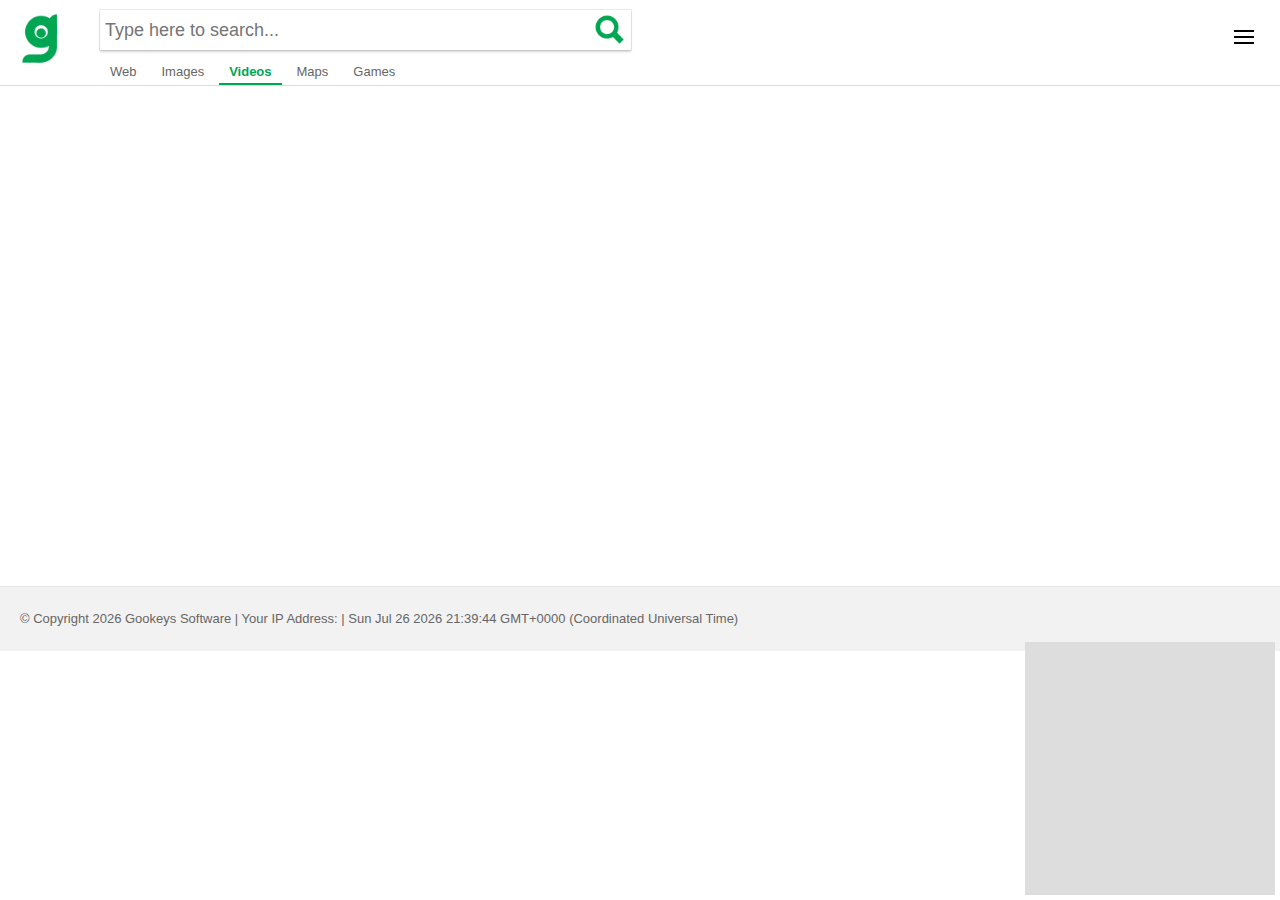
<file: videos.html>
<!DOCTYPE html>
<html lang="en">
    <head>
        <meta charset="utf-8">
        <meta http-equiv="X-UA-Compatible" content="IE=edge">
        <meta name="viewport" content="width=device-width, initial-scale=1">
        <title>Gookeys Video Search</title>
        <meta name="google-site-verification" content="jHNJsbt5Mfu6N8v7CFwjymMq6LtCPwtHn9-9G2Jpw-o" />
        <meta name="msvalidate.01" content="18F0254BB98A28D4133FAFA344164EB0" /> 
        <meta content='Search the Videos available on the Web.'/>
        <meta content='Virual Video, Movies, Songs, Comedys, News, Songs, Video Channels, Youtube, Entertainment, Tutorials, Education Videos, Tutorial Videos' name='Keywords'/>
        <link rel="shortcut icon" href="img/Gookeys-Invert.ico">
        <link href="css/style.css" rel="stylesheet">
        <link href="css/video.css" rel="stylesheet">
        <link href="css/media.css" rel="stylesheet">
        <script src="js/jquery-3.1.1.min.js"></script>
        <script src="js/app.js"></script>
        <!--[if lt IE 9]>
<script src="https://oss.maxcdn.com/html5shiv/3.7.3/html5shiv.min.js"></script>
<script src="https://oss.maxcdn.com/respond/1.4.2/respond.min.js"></script>
<![endif]-->
        <script async src="//pagead2.googlesyndication.com/pagead/js/adsbygoogle.js"></script>
        <script>
            (adsbygoogle = window.adsbygoogle || []).push({
                google_ad_client: "ca-pub-7608323694464585",
                enable_page_level_ads: true
            });
        </script>
    </head>
    <body>
        <header>
            <div class="head-logo"><a href="http://www.gookeys.in"><img src="img/Gookeys-Search.png" title="Gookeys Search" alt="Gookeys Search Logo"/></a></div>
            <div class="search-box-container">
                <div class="search-box">
                    <div class="search-input">
                        <form action="#">
                            <input type="text" id="search" placeholder="Type here to search..." autocomplete="off" class="search-box"/>
                            <button type="submit" value="Search" class="search-btn"></button>
                        </form>
                    </div>
                    <div class="main-menu">
                        <a href="javasccript:void()" class="menu-btn">
                            <span></span>
                            <span></span>
                            <span></span>
                        </a>
                        <div class="menu-right">
                            <a href="javascript:void(0)" class="menu-cls"><span></span><span></span></a>
                            <div class="side-menu">
                                <h4>Search</h4>
                                <ul>
                                    <li><a href="web.html">Web</a></li>
                                    <li><a href="images.html">Images</a></li>
                                    <li><a href="videos.html">Videos</a></li>
                                    <li><a href="maps.html">Maps</a></li>
                                    <li><a href="games.html">Games</a></li>
                                </ul>
                            </div>
                            <div class="side-menu">
                                <h4>Menu</h4>
                                <ul>
                                    <li><a href="http://gookeys.tumblr.com">Blog</a></li>
                                    <li><a href="about.html">About US</a></li>
                                    <li><a href="policy.html">Policy</a></li>
                                    <li><a href="support.html">Support</a></li>
                                    <li><a href="terms.html">Terms</a></li>
                                </ul>
                            </div>
                            <div class="side-menu">
                                <h4>Social</h4>
                                <ul>
                                    <li><a href="http://facebook.com/goo.keys">Facebook</a></li>
                                    <li><a href="http://twitter.com/gookeys">Twitter</a></li>
                                    <li><a href="http://plus.google.com/+GookeysIS">Google +</a></li>
                                    <li><a href="http://instagram.com/goo.keys">Instagram</a></li>
                                </ul>
                            </div>
                        </div>
                    </div>
                </div>
                <div class="search-menu">
                    <ul class="search-menu-lnk">
                        <li><a href="web.html">Web</a></li>
                        <li><a href="images.html">Images</a></li>
                        <li><a href="videos.html" class="active">Videos</a></li>
                        <li><a href="maps.html">Maps</a></li>
                        <li><a href="games.html">Games</a></li>
                    </ul>
                </div>
            </div>
        </header>
        <main>
            <div class="search-result">
                <div id="results"></div>
            </div>
            <div class="ads-box">
                <ins class="adsbygoogle"
                     style="display:inline-block;width:250px;height:250px"
                     data-ad-client="ca-pub-7608323694464585"
                     data-ad-slot="9151498154"></ins>
                <script>
                    (adsbygoogle = window.adsbygoogle || []).push({});
                </script>
            </div>
        </main>
        <footer><p>&copy; Copyright <script>document.write(new Date().getFullYear())</script> <a href="http://www.gookeys.com">Gookeys Software</a> | Your IP Address: <span id="ipAdrs"></span> | <script>document.write(Date());</script></p></footer>
        <!-- scripts -->
        <script src="https://code.jquery.com/jquery-2.1.3.min.js"></script>
        <script src="js/video.js"></script>
        <script src="https://apis.google.com/js/client.js?onload=init"></script>
        <script>
            (function(i,s,o,g,r,a,m){i['GoogleAnalyticsObject']=r;i[r]=i[r]||function(){
                (i[r].q=i[r].q||[]).push(arguments)},i[r].l=1*new Date();a=s.createElement(o),
                m=s.getElementsByTagName(o)[0];a.async=1;a.src=g;m.parentNode.insertBefore(a,m)
                                    })(window,document,'script','//www.google-analytics.com/analytics.js','ga');
            ga('create', 'UA-55159212-1', 'auto');
            ga('send', 'pageview');
             window.onload = function(){
                document.getElementById("gsc-i-id1").placeholder = "Type here to search...";
            }
        </script>
    </body>
</html>
</file>
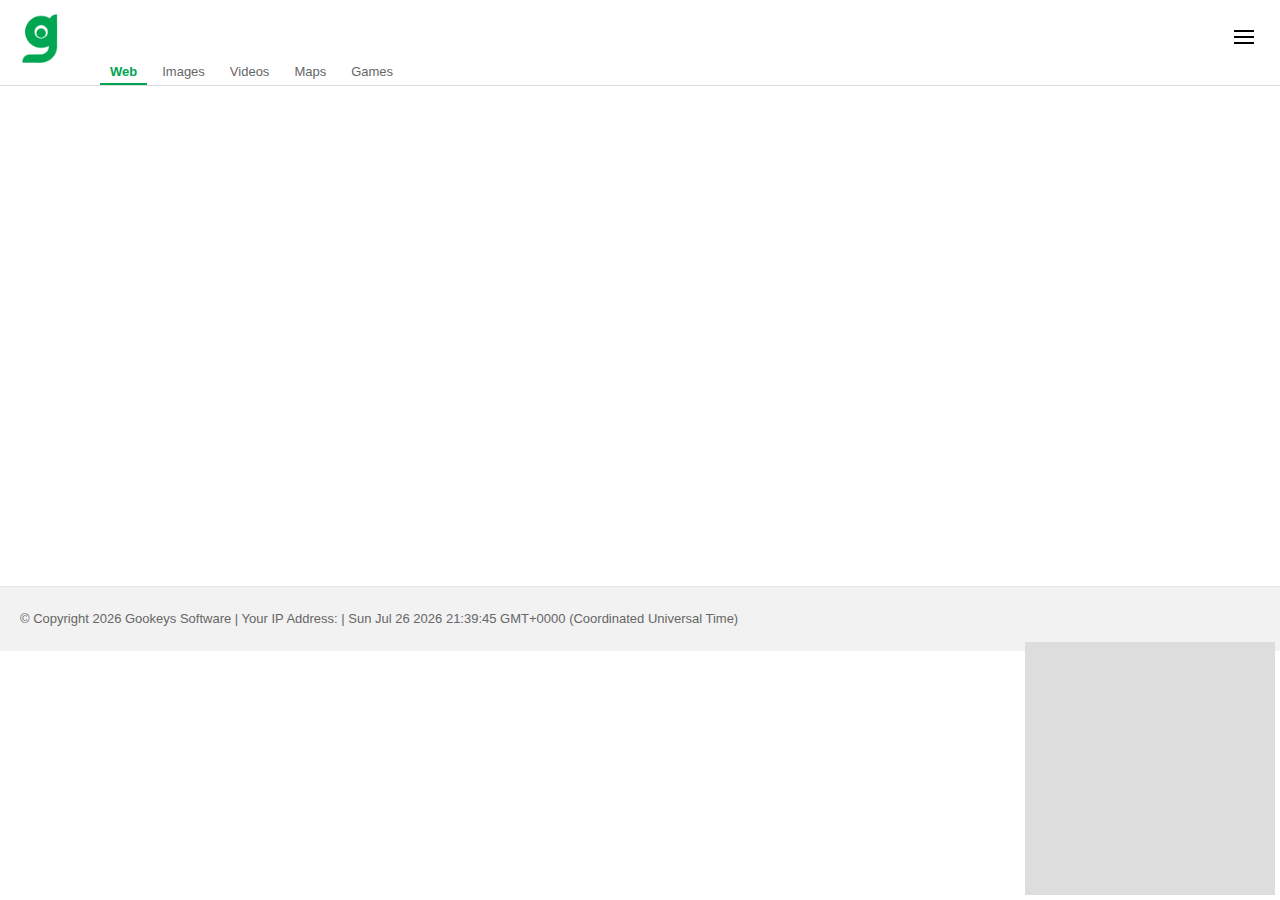
<file: web.html>
<!DOCTYPE html>
<html lang="en">
    <head>
        <meta charset="utf-8">
        <meta http-equiv="X-UA-Compatible" content="IE=edge">
        <meta name="viewport" content="width=device-width, initial-scale=1">
        <title>Gookeys Search</title>
        <meta name="google-site-verification" content="jHNJsbt5Mfu6N8v7CFwjymMq6LtCPwtHn9-9G2Jpw-o" />
        <meta name="msvalidate.01" content="18F0254BB98A28D4133FAFA344164EB0" />
        <meta content='Search the whole web or only webpages from Gookeys Search.' name='Description'/>
        <meta content='search,web,search engine,search web,search internet' name='Keywords'/>
        <link rel="shortcut icon" href="img/Gookeys-Invert.ico">
        <link href="css/style.css" rel="stylesheet">
        <link href="css/web.css" rel="stylesheet">
        <link href="css/media.css" rel="stylesheet">
        <script src="js/jquery-3.1.1.min.js"></script>
        <script src="js/app.js"></script>
        <!--[if lt IE 9]>
<script src="https://oss.maxcdn.com/html5shiv/3.7.3/html5shiv.min.js"></script>
<script src="https://oss.maxcdn.com/respond/1.4.2/respond.min.js"></script>
<![endif]-->
        <script async src="//pagead2.googlesyndication.com/pagead/js/adsbygoogle.js"></script>
        <script>
            (adsbygoogle = window.adsbygoogle || []).push({
                google_ad_client: "ca-pub-7608323694464585",
                enable_page_level_ads: true
            });
        </script>
        <style type="text/css">  
            input.gsc-input:-moz-placeholder {  
                color: green;  
            }  
        </style> 
    </head>
    <body>
        <header>
            <div class="head-logo"><a href="http://www.gookeys.in"><img src="img/Gookeys-Search.png" title="Gookeys Search" alt="Gookeys Search Logo"/></a></div>
            <div class="search-box-container">
                <div class="search-box">
                    <div class="search-input">
                        <script>
                            (function() {
                                var cx = '013286025360496812657:ocjmwqoh60g';
                                var gcse = document.createElement('script');
                                gcse.type = 'text/javascript';
                                gcse.async = true;
                                gcse.src = 'https://cse.google.com/cse.js?cx=' + cx;
                                var s = document.getElementsByTagName('script')[0];
                                s.parentNode.insertBefore(gcse, s);
                            })();
                        </script>
                        <gcse:searchbox></gcse:searchbox>
                    </div>
                    <div class="main-menu">
                        <a href="javasccript:void()" class="menu-btn">
                            <span></span>
                            <span></span>
                            <span></span>
                        </a>
                        <div class="menu-right">
                            <a href="javascript:void(0)" class="menu-cls"><span></span><span></span></a>
                            <div class="side-menu">
                                <h4>Search</h4>
                                <ul>
                                    <li><a href="web.html">Web</a></li>
                                    <li><a href="images.html">Images</a></li>
                                    <li><a href="videos.html">Videos</a></li>
                                    <li><a href="maps.html">Maps</a></li>
                                    <li><a href="games.html">Games</a></li>
                                </ul>
                            </div>
                            <div class="side-menu">
                                <h4>Menu</h4>
                                <ul>
                                    <li><a href="http://gookeys.tumblr.com">Blog</a></li>
                                    <li><a href="about.html">About US</a></li>
                                    <li><a href="policy.html">Policy</a></li>
                                    <li><a href="support.html">Support</a></li>
                                    <li><a href="terms.html">Terms</a></li>
                                </ul>
                            </div>
                            <div class="side-menu">
                                <h4>Social</h4>
                                <ul>
                                    <li><a href="http://facebook.com/goo.keys">Facebook</a></li>
                                    <li><a href="http://twitter.com/gookeys">Twitter</a></li>
                                    <li><a href="http://plus.google.com/+GookeysIS">Google +</a></li>
                                    <li><a href="http://instagram.com/goo.keys">Instagram</a></li>
                                </ul>
                            </div>
                        </div>
                    </div>
                </div>
                <div class="search-menu">
                    <ul class="search-menu-lnk">
                        <li><a href="web.html" class="active">Web</a></li>
                        <li><a href="images.html">Images</a></li>
                        <li><a href="videos.html">Videos</a></li>
                        <li><a href="maps.html">Maps</a></li>
                        <li><a href="games.html">Games</a></li>
                    </ul>
                </div>
            </div>
        </header>
        <main>
            <div class="search-result"><gcse:searchresults></gcse:searchresults></div>
            <div class="ads-box">
                <ins class="adsbygoogle"
                     style="display:inline-block;width:250px;height:250px"
                     data-ad-client="ca-pub-7608323694464585"
                     data-ad-slot="9151498154"></ins>
                <script>
                    (adsbygoogle = window.adsbygoogle || []).push({});
                </script>
            </div>
        </main>
        <footer><p>&copy; Copyright <script>document.write(new Date().getFullYear())</script> <a href="http://www.gookeys.com">Gookeys Software</a> | Your IP Address: <span id="ipAdrs"></span> | <script>document.write(Date());</script></p></footer>
        <script>
            (function(i,s,o,g,r,a,m){i['GoogleAnalyticsObject']=r;i[r]=i[r]||function(){
                (i[r].q=i[r].q||[]).push(arguments)},i[r].l=1*new Date();a=s.createElement(o),
                m=s.getElementsByTagName(o)[0];a.async=1;a.src=g;m.parentNode.insertBefore(a,m)
                                    })(window,document,'script','//www.google-analytics.com/analytics.js','ga');
            ga('create', 'UA-55159212-1', 'auto');
            ga('send', 'pageview');
            window.onload = function(){
                document.getElementById("gsc-i-id1").placeholder = "Type here to search...";
            }
        </script>
    </body>
</html>
</file>
<file: css/index.css>
html, body, div, span, applet, object, iframe,
h1, h2, h3, h4, h5, h6, p, blockquote, pre,
a, abbr, acronym, address, big, cite, code,
del, dfn, em, img, ins, kbd, q, s, samp,
small, strike, strong, sub, sup, tt, var,
b, u, i, center,
dl, dt, dd, ol, ul, li,
fieldset, form, label, legend,
table, caption, tbody, tfoot, thead, tr, th, td,
article, aside, canvas, details, embed, 
figure, figcaption, footer, header, hgroup, 
menu, nav, output, ruby, section, summary,
time, mark, audio, video {
    margin: 0;
    padding: 0;
    border: 0;
    font-size: 100%;
    font: inherit;
    vertical-align: baseline;
}
article, aside, details, figcaption, figure, 
footer, header, hgroup, menu, nav, section {
    display: block;
}
body {
    line-height: 1;
}
ol, ul {
    list-style: none;
}
blockquote, q {
    quotes: none;
}
blockquote:before, blockquote:after,
q:before, q:after {
    content: '';
    content: none;
}
table {
    border-collapse: collapse;
    border-spacing: 0;
}
/*--Style Start Here--*/
body{
    font-family: arial,sans-serif;
}
main{
    display:block;
    width:100%;
    float:left;
}
section{
    display:block;
    width:100%;
    float:left;
}
.home-logo{
    width: 30%;
    float: left;
    margin: 8% 35% 10px;
    text-align: center;
}
.home-logo img{
    width:30%;
}
.search-from{
    width: 50%;
    margin: 0 25%;
    float: left;
}
.search-from form{
    float:left;
    width:100%;
    position: relative;
}
.search-from form input{
    width: 100%;
    box-shadow: 0 2px 2px 0 rgba(0,0,0,0.16), 0 0 0 1px rgba(0,0,0,0.08);
    border: 0;
    height: 40px;
    outline: none;
    padding: 5px;
    box-sizing: border-box;
    font-size: 18px;
}
.search-from form button{
    background-image: url(../img/search.png);
    background-repeat: no-repeat;
    background-color: #ffffff;
    background-position: 5px;
    background-size: 35px;
    border: 0;
    width: 50px;
    height: 40px;
    position: absolute;
    right: 0;
    top: 0;
    outline: none;
}
.main-menu{
    margin: 26px;
    position: absolute;
    right: 0;
}
.main-menu a{
    float:left;
}
.menu-right{
    position:fixed;
    right:0;
    top:0;
    bottom:0;
    width:180px;
    background: #ffffff;
    display:none;
    border-left:1px solid #dddddd;
    z-index:9999;
    overflow: auto;
}
a.menu-btn span:first-child,a.menu-btn span:nth-child(2),a.menu-btn span:nth-child(3){
    width: 20px;
    height: 2px;
    display: block;
    margin: 4px 0;
    background-color:#000000
}
a.menu-cls{
    display: block;
    float: right;
    height: 30px;
    margin: 22px 20px 0;
}
a.menu-cls span{background-color:#000000;width: 20px;height: 2px;display: block;}
a.menu-cls span:first-child{transform: rotate(135deg);position: relative;top: 14px;}
a.menu-cls span:nth-child(2){transform:rotate(-135deg);position: relative;top: 12px;}
.side-menu{
    float:left;
    width:100%;
    padding:15px;
    box-sizing: border-box;
}
.side-menu h4{
    font-size: 12px;
    color: #a7a7a7;
    text-transform: uppercase;
    margin-bottom: 10px;
}
.side-menu ul{
    float:left;
    width:100%;
    list-style:none;
    padding:0;
}
.side-menu ul li a{
    color: #666666;
    font-size: 12px;
    text-decoration: none;
    padding: 4px 0px;
    display: block;
    box-sizing: border-box;
    width: 100%;
}
.side-menu ul li a:hover{
    text-decoration:underline;
}
footer{
    width:100%;
    float:left;
    min-height:50px;
    background: #f2f2f2;
    border-top: 1px solid #e4e4e4;
    position:absolute;
    bottom:0;
}
footer p{
    color: #666;
    font-size: small;
    padding: 20px;
    float: left;
    line-height:24px;
}
footer p a{
    color: #666;
    text-decoration: none;
    padding-bottom:2px;
}
footer p a:hover{
    border-bottom:1px solid #666666;
}
.ads-box{
    margin: 5% auto;
    display: block;
    text-align: center;
    width: 100%;
    float: left;
}
</file>
<file: css/media.css>
@media all and (max-width: 960px) {

}
@media all and (max-width: 959px) and (min-width: 600px) {
    .search-menu-lnk{
        width:100%;
    }
    .ads-box{display:none;}
}
@media all and (max-width: 599px) and (min-width: 320px) {
    .home-logo img{
        width:70%;
        margin: 25% 15% 0;
    }
    .search-from{
        width: 70%;
        margin: 0 15%;
    }
    .head-logo{
        width:75px;
    }
    .search-box-container{
        padding-left: 75px;
    }
    .search-input{
        width:70%;
    }
    .search-menu-lnk{
        width:100%;
    }
    .search-menu-lnk li a{
        margin-right: 1px;
        padding: 5px 5px;
    }
    .search-result{
        width: 96%;
        padding: 0;
        margin: 0 2%;
    }
    .gs-title{
        line-height: 20px;
        overflow: hidden;
    }
    .gs-webResult div.gs-visibleUrl-long{
        line-height: 20px;
    }
    .video-result{
        width:48%;
    }
    .ads-box{display:none;}
}
</file>
<file: css/ab-st.css>
html, body, div, span, applet, object, iframe,
h1, h2, h3, h4, h5, h6, p, blockquote, pre,
a, abbr, acronym, address, big, cite, code,
del, dfn, em, img, ins, kbd, q, s, samp,
small, strike, strong, sub, sup, tt, var,
b, u, i, center,
dl, dt, dd, ol, ul, li,
fieldset, form, label, legend,
table, caption, tbody, tfoot, thead, tr, th, td,
article, aside, canvas, details, embed, 
figure, figcaption, footer, header, hgroup, 
menu, nav, output, ruby, section, summary,
time, mark, audio, video {
    margin: 0;
    padding: 0;
    border: 0;
    font-size: 100%;
    font: inherit;
    vertical-align: baseline;
}
article, aside, details, figcaption, figure, 
footer, header, hgroup, menu, nav, section {
    display: block;
}
body {
    line-height: 1;
}
ol, ul {
    list-style: none;
}
blockquote, q {
    quotes: none;
}
blockquote:before, blockquote:after,
q:before, q:after {
    content: '';
    content: none;
}
table {
    border-collapse: collapse;
    border-spacing: 0;
}
body{
    font-family: arial,sans-serif;
}
header{
    width: 100%;
    height: 300px;
    background: #00a651;
}
.main-menu{
    float: right;
    margin: 26px;
}
.main-menu a{
    float:left;
}
.menu-right{
    position:fixed;
    right:0;
    top:0;
    bottom:0;
    width:180px;
    background: #ffffff;
    display:none;
    border-left:1px solid #dddddd;
    z-index:9999;
    overflow:auto;
}
a.menu-btn span{background-color:#ffffff}
a.menu-btn span:first-child,a.menu-btn span:nth-child(2),a.menu-btn span:nth-child(3){
    width: 20px;
    height: 2px;
    display: block;
    margin: 4px 0;
}
a.menu-cls{
    display: block;
    float: right;
    height: 30px;
    margin: 22px 20px 0;
}
a.menu-cls span{background-color:#000000;width: 20px;height: 2px;display: block;}
a.menu-cls span:first-child{transform: rotate(135deg);position: relative;top: 14px;}
a.menu-cls span:nth-child(2){transform:rotate(-135deg);position: relative;top: 12px;}
.side-menu{
    float:left;
    width:100%;
    padding:15px;
    box-sizing: border-box;
}
.side-menu h4{
    font-size: 12px;
    color: #a7a7a7;
    text-transform: uppercase;
    margin-bottom: 10px;
}
.side-menu ul{
    float:left;
    width:100%;
    list-style:none;
    padding:0;
}
.side-menu ul li a{
    color: #666666;
    font-size: 12px;
    text-decoration: none;
    padding: 4px 0px;
    display: block;
    box-sizing: border-box;
    width:100%;
}
.side-menu ul li a:hover{
    text-decoration:underline;
}
main{
    width:100%;
    float:left;
    margin:0;
}
section{
    width: 80%;
    margin: 0 10%;
    min-height: 500px;
    margin-top: -90px;
    background: #ffffff;
    box-shadow: 0px 2px 2px rgb(140, 140, 140);
}
section .logo{
    width: 100%;
    text-align: center;
    height: 70px;
}
section .logo img{
    position: relative;
    top: -100px;
    background-color: #ffffff;
    box-shadow: 2px 2px 2px rgba(140, 140, 140, 0.51);
    border-radius: 6px;
}
.text-cont{
    width: 100%;
    padding: 5% 10%;
    box-sizing: border-box;
}
.text-cont h2{
    text-align: center;
    font-size: 3em;
    margin-bottom: 40px;
}
.text-cont h3{
    font-size: 1.7em;
    line-height: 1.7em;
    margin-bottom: 20px;
}
.text-cont p{
    font-size: 1.2em;
    line-height: 1.6em;
    margin-bottom: 20px;
}
footer{
    width:100%;
    float:left;
    min-height:50px;
    background: #f2f2f2;
    border-top: 1px solid #e4e4e4;
}
footer p{
    color: #666;
    font-size: small;
    padding: 20px;
    float: left;
    line-height: 24px;
}
footer p a{
    color: #666;
    text-decoration: none;
    padding-bottom:2px;
}
footer p a:hover{
    border-bottom:1px solid #666666;
}


@media all and (max-width: 959px) and (min-width: 600px) {
    .text-cont h2{
        font-size: 1.7em;
    }
    .text-cont h3{
        font-size: 1.5em;
    }
    .text-cont p{
        font-size: 1em;
    }
}
@media all and (max-width: 599px) and (min-width: 320px) {
    .text-cont h2{
        font-size: 2em;
    }
    .text-cont h3{
        font-size: 1em;
    }
    .text-cont p{
        font-size: .8em;
    }
}
</file>
<file: css/maps.css>
html, body, div, span, applet, object, iframe,
h1, h2, h3, h4, h5, h6, p, blockquote, pre,
a, abbr, acronym, address, big, cite, code,
del, dfn, em, img, ins, kbd, q, s, samp,
small, strike, strong, sub, sup, tt, var,
b, u, i, center,
dl, dt, dd, ol, ul, li,
fieldset, form, label, legend,
table, caption, tbody, tfoot, thead, tr, th, td,
article, aside, canvas, details, embed, 
figure, figcaption, footer, header, hgroup, 
menu, nav, output, ruby, section, summary,
time, mark, audio, video {
    margin: 0;
    padding: 0;
    border: 0;
    font-size: 100%;
    font: inherit;
    vertical-align: baseline;
}
article, aside, details, figcaption, figure, 
footer, header, hgroup, menu, nav, section {
    display: block;
}
body {
    line-height: 1;
}
ol, ul {
    list-style: none;
}
blockquote, q {
    quotes: none;
}
blockquote:before, blockquote:after,
q:before, q:after {
    content: '';
    content: none;
}
table {
    border-collapse: collapse;
    border-spacing: 0;
}

/*--Style Start Here--*/
body{
    font-family: arial,sans-serif;
}
header{
    width: 100%;
    float: left;
    height: 70px;
    border-bottom: 1px solid #dddddd;
    background-color:#ffffff;
}
.head-logo{
    float: left;
    width: 100px;
    height: 70px;
    position: absolute;
}
.head-logo img{
    width: 60px;
    padding: 5px 10px;
}
.search-box-container{
    float: left;
    width: 100%;
    height: 70px;
    padding-left: 100px;
    box-sizing: border-box;
}
.search-box{
    width:100%;
    float:left;
    height: 35px;
}
.search-menu{
    width:100%;
    float:left;
    height: 35px;
}
.search-menu-lnk{
    width:50%;
    float:left;
}
.search-menu-lnk{
    float: left;
    list-style: none;
    top: 10px;
    position: relative;
}
.search-menu-lnk li a{
    float: left;
    color: #666666;
    text-decoration: none;
    padding: 5px 10px;
    font-size: small;
    margin-right: 5px;
}
.search-menu-lnk li a.active{
    border-bottom: 2px solid #00a651;
    color: #00a651;
    font-weight: bold;
}
.search-input{
    float: left;
    height: 50px;
    width: 45%;
}
.main-menu{
    float: right;
    margin: 24px;
}
.main-menu a{
    float:left;
}
.menu-right{
    position:fixed;
    right:0;
    top:0;
    bottom:0;
    width:180px;
    background: #ffffff;
    display:none;
    border-left:1px solid #dddddd;
    z-index:9999;
    overflow:auto;
}
a.menu-btn span{background-color:#000000}
a.menu-btn span:first-child,a.menu-btn span:nth-child(2),a.menu-btn span:nth-child(3){
    width: 20px;
    height: 2px;
    display: block;
    margin: 4px 0;
}
a.menu-cls{
    display: block;
    float: right;
    height: 30px;
    margin: 22px 20px 0;
}
a.menu-cls span{background-color:#000000;width: 20px;height: 2px;display: block;}
a.menu-cls span:first-child{transform: rotate(135deg);position: relative;top: 14px;}
a.menu-cls span:nth-child(2){transform:rotate(-135deg);position: relative;top: 12px;}
.side-menu{
    float:left;
    width:100%;
    padding:15px;
    box-sizing: border-box;
}
.side-menu h4{
    font-size: 12px;
    color: #a7a7a7;
    text-transform: uppercase;
    margin-bottom: 10px;
}
.side-menu ul{
    float:left;
    width:100%;
    list-style:none;
    padding:0;
}
.side-menu ul li a{
    color: #666666;
    font-size: 12px;
    text-decoration: none;
    padding: 4px 0px;
    display: block;
    box-sizing: border-box;
    width:100%;
}
.side-menu ul li a:hover{
    text-decoration:underline;
}
main{
    width:100%;
    float:left;
}
.search-result{
    width: 60%;
    min-height: 600px;
    float: left;
    padding: 0 0 0 80px;
}
.ins-msg{
    display: none;
}
footer{
    width:100%;
    float:left;
    min-height:50px;
    background: #f2f2f2;
    border-top: 1px solid #e4e4e4;
}
footer p{
    color: #666;
    font-size: small;
    padding: 20px;
    float: left;
    line-height: 24px;
}
footer p a{
    color: #666;
    text-decoration: none;
    padding-bottom:2px;
}
footer p a:hover{
    border-bottom:1px solid #666666;
}
.gm-style .gm-style-mtc div {
    padding: 5px !important;
}
.pac-logo:after{display:none;}
.map-links{
    float: left;
    display: block;
    box-shadow: 0 1px 1px 0 rgba(0,0,0,0.14), 0 1px 2px 0 rgba(0,0,0,0.12), 0 1px 1px -2px rgba(0,0,0,0.2);
}
.map-links ul{
    display:block;
    float:left;
}
.map-links ul li{
    display: block;
    float: left;
    padding: 4px 5px;
}
.map-links ul li.active{
    background-color:#dddddd;
}
.map-links ul li a{
    color:#666666;
}
.map-links ul li a img{
    width: 30px;
    float: left;
    opacity: .5;
}
.map-links ul li a span{
    float: left;
    padding: 8px 10px;
    font-size: 14px;
}

.map-view{
    width:100%;
    height: 600px;
    position: relative;
}
#map {
    height: 600px;
}
.gm-style .gm-style-iw {
    font-weight: 300;
    font-size: 13px;
    overflow: hidden;
}
.gm-style .gm-style-iw > div > div{
    font-weight: 900;
    color:#d40000;
}
.address{
    display: block;
    position: absolute;
    top: 20px;
    right: 20px;
    z-index: 5;
    background: #fff;
    padding: 10px;
    width: 270px;
    line-height: 25px;
    font-size:14px;
}
#pac-input{
    box-shadow: 0 2px 2px 0 rgba(0,0,0,0.16), 0 0 0 1px rgba(0,0,0,0.08);
    font-size: 16px;
    height: 30px;
    border: 0;
    padding: 5px 10px;
    margin: 10px 5px;
    border-radius: 1px;
    outline: none;
    width: 50%;
}
/*--Direction--*/
.dirInFrm{
    position: absolute;
    z-index: 999;
    width: 70%;
    margin: 5px 5px 0 100px;
}
.controls {
    box-shadow: 0 2px 2px 0 rgba(0,0,0,0.16), 0 0 0 1px rgba(0,0,0,0.08);
    font-size: 16px;
    height: 32px;
    border: 0;
    padding: 5px 10px;
    margin: 5px;
    border-radius: 1px;
    outline: none;
    box-sizing: border-box;
}
#origin-input,
#destination-input {
    box-shadow: 0 2px 2px 0 rgba(0,0,0,0.16), 0 0 0 1px rgba(0,0,0,0.08);
    font-size: 16px;
    height: 30px;
    border: 0;
    padding: 5px 10px;
    margin: 5px;
    border-radius: 1px;
    outline: none;
    width: 25%;
    float: left;
    box-sizing: border-box;
}
#mode-selector {
    color: #fff;
    background-color: #00a651;
    margin-left: 12px;
    padding: 5px 11px 0px 11px;
    float:left;
}
#mode-selector input{
    float:left;
    display:block;
}
#mode-selector span {
    font-size: 13px;
    padding: 5px 5px;
    display: block;
    float: left;
}

/*--Traffic--*/
.traffic-grap{
    position: absolute;
    z-index: 2;
    background-color: #ffffff;
    top: 5px;
    right: 5px;
    padding: 5px;
}
.traffic-grap span{
    float: left;
    font-size: 14px;
    font-family: arial;
}
.traffic-grap img{
    float:left;
    padding:5px;
}


/*--Hotal--*/
.hotal-detail-list{
    font-size: 12px;
    color: #101010;
}
.hotal-detail-list td{
    vertical-align: middle;
    padding:5px;
}
.hotal-map-container{
    width:100%;
    float:left;
}
.hotal-map {
    width: 70%;
    float: left;
}
.hotal-name {
    width: 30%;
    height: 500px;
    overflow: auto;
    left: 442px;
    top: 0px;
    cursor: pointer;
    overflow-x: hidden;
}
.find-location{
    width: 70%;
    display: block;
    float: left;
    position: absolute;
    z-index: 99999;
}
.findhotels {
    float: left;
}
.findhotels span{
    padding: 12px 5px;
    display: block;
    float: left;
    font-size: 16px;
}
.locationField {
    width: 50%;
    float: left;
}
.locationField input{
    box-shadow: 0 2px 2px 0 rgba(0,0,0,0.16), 0 0 0 1px rgba(0,0,0,0.08);
    font-size: 16px;
    height: 32px;
    border: 0;
    padding: 5px 10px;
    margin: 5px;
    border-radius: 1px;
    outline: none;
    box-sizing: border-box;
}
#autocomplete {
    width: 100%;
}
#country {
    width: 100%;
}
.placeIcon {
    width: 14px;
    margin: 4px 10px;
}
.hotelIcon {
    width: 24px;
    height: 24px;
}
#resultsTable {
    border-collapse: collapse;
    width: 100%;
}
#rating {
    font-size: 13px;
    font-family: Arial Unicode MS;
}
.iw_table_row {
    height: 18px;
}
.iw_attribute_name {
    font-weight: bold;
}
.iw-url{
    color:#000000;
}
.ads-box{
    position: fixed;
    background: #ddd;
    bottom: 5px;
    right: 5px;
}
@media all and (max-width: 960px) {
    .search-menu-lnk {
        width: 90%;
    }
    .map-links ul li {
        padding: 0;
    }
    .map-links ul li a span{
        font-size: 12px;
        padding: 10px 5px;
    }
    .map-links ul li a img{
        width: 20px;
        padding: 6px 0;
    }
    #origin-input, #destination-input{
        width:45%;
    }
    .gm-style .gm-style-mtc div {
        padding: 5px !important;
    }
    .ads-box{display:none;}
}
@media all and (max-width: 510px) and (min-width: 400px) {

    .map-links ul li {
        padding: 0 8px;
    }
    .map-links ul li a span{
        font-size: 12px;
        padding: 10px 5px;
    }
    .map-links ul li a img{
        width: 20px;
        padding: 6px 0;
    }
    .head-logo{
        width: 80px;
    }
    .head-logo img {
        padding: 5px 8px;
    }
    .search-box-container{
        padding-left: 80px;
    }
    .search-menu-lnk li a{
        padding:5px;
    }
    .main-menu{
        margin: 24px 12px;
    }
    .gm-style .gm-style-mtc div {
        padding: 5px !important;
    }
    #origin-input, #destination-input{width:95%}
    .hotal-map,.hotal-name,.find-location{width:100%}
    .ads-box{display:none;}
}
@media all and (max-width: 400px) and (min-width: 320px) {

    .map-links ul li {
        padding: 0;
    }
    .map-links ul li a span{
        font-size: 12px;
        padding: 10px 5px;
    }
    .map-links ul li a img{
        width: 20px;
        padding: 5px 0;
    }
    .head-logo{
        width: 80px;
    }
    .head-logo img {
        padding: 5px 8px;
    }
    .search-box-container{
        padding-left: 80px;
    }
    .search-menu-lnk li a{
        padding: 5px 2px;
        margin-right: 1px;
    }
    .main-menu{
        margin: 24px 5px;
    }
    .gm-style .gm-style-mtc div {
        padding: 5px !important;
    }
    #mode-selector{
        margin-left: -65px;
        padding: 5px 11px 0px 5px;
    }
    .dirInFrm{
        float: left;
        width: 65%;
    }
    #origin-input, #destination-input{width:95%}
    .hotal-map,.hotal-name,.find-location{width:100%}
    .ads-box{display:none;}
}
</file>
<file: css/runner-game.css>
/* Copyright 2013 The Chromium Authors. All rights reserved.
 * Use of this source code is governed by a BSD-style license that can be
 * found in the LICENSE file. */

html, body {
  padding: 0;
  margin: 0;
  width: 100%;
  height: 100%;
}

.icon {
  -webkit-user-select: none;
  display: inline-block;
}

.icon-offline {
  content: -webkit-image-set( url(../img/default_100_percent/100-error-offline.png) 1x, url(../img/default_200_percent/200-error-offline.png) 2x);
  position: relative;
}

.hidden {
  display: none;
}


/* Offline page */

.offline .interstitial-wrapper {
  color: #2b2b2b;
  font-size: 1em;
  line-height: 1.55;
  margin: 0 auto;
  max-width: 600px;
  padding-top: 100px;
  width: 100%;
}

.offline .runner-container {
  height: 150px;
  max-width: 600px;
  overflow: hidden;
position: relative;
  width: 44px;
}

.offline .runner-canvas {
  height: 150px;
  max-width: 600px;
  opacity: 1;
  overflow: hidden;
  position: absolute;
  top: 0;
  z-index: 2;
}

.offline .controller {
  background: rgba(247, 247, 247, .1);
  height: 100vh;
  left: 0;
  position: absolute;
  top: 0;
  width: 100vw;
  z-index: 1;
}

#offline-resources {
  display: none;
}

@media (max-width: 420px) {
  .suggested-left > #control-buttons, .suggested-right > #control-buttons {
    float: none;
  }
  .snackbar {
    left: 0;
    bottom: 0;
    width: 100%;
    border-radius: 0;
  }
}

@media (max-height: 350px) {
  h1 {
    margin: 0 0 15px;
  }
  .icon-offline {
    margin: 0 0 10px;
  }
  .interstitial-wrapper {
    margin-top: 5%;
  }
  .nav-wrapper {
    margin-top: 30px;
  }
}

@media (min-width: 600px) and (max-width: 736px) and (orientation: landscape) {
  .offline .interstitial-wrapper {
    margin-left: 0;
    margin-right: 0;
  }
}

@media (min-width: 420px) and (max-width: 736px) and (min-height: 240px) and (max-height: 420px) and (orientation:landscape) {
  .interstitial-wrapper {
    margin-bottom: 100px;
  }
}

@media (min-height: 240px) and (orientation: landscape) {
  .offline .interstitial-wrapper {
    margin-bottom: 90px;
  }
  .icon-offline {
    margin-bottom: 20px;
  }
}

@media (max-height: 320px) and (orientation: landscape) {
  .icon-offline {
    margin-bottom: 0;
  }
  .offline .runner-container {
    top: 10px;
  }
}

@media (max-width: 240px) {
  .interstitial-wrapper {
    overflow: inherit;
    padding: 0 8px;
  }
}
</file>
<file: css/style.css>
html, body, div, span, applet, object, iframe,
h1, h2, h3, h4, h5, h6, p, blockquote, pre,
a, abbr, acronym, address, big, cite, code,
del, dfn, em, img, ins, kbd, q, s, samp,
small, strike, strong, sub, sup, tt, var,
b, u, i, center,
dl, dt, dd, ol, ul, li,
fieldset, form, label, legend,
table, caption, tbody, tfoot, thead, tr, th, td,
article, aside, canvas, details, embed, 
figure, figcaption, footer, header, hgroup, 
menu, nav, output, ruby, section, summary,
time, mark, audio, video {
    margin: 0;
    padding: 0;
    border: 0;
    font-size: 100%;
    font: inherit;
    vertical-align: baseline;
}
article, aside, details, figcaption, figure, 
footer, header, hgroup, menu, nav, section {
    display: block;
}
body {
    line-height: 1;
}
ol, ul {
    list-style: none;
}
blockquote, q {
    quotes: none;
}
blockquote:before, blockquote:after,
q:before, q:after {
    content: '';
    content: none;
}
table {
    border-collapse: collapse;
    border-spacing: 0;
}

/*--Style Start Here--*/
body{
    font-family: arial,sans-serif;
}
header{
    width: 100%;
    float: left;
    height: 85px;
    border-bottom: 1px solid #dddddd;
    background-color:#ffffff;
}
.head-logo{
    float: left;
    width: 100px;
    height: 85px;
    position: absolute;
}
.head-logo img{
    width: 60px;
    padding: 10px;
}
.search-box-container{
    float: left;
    width: 100%;
    height: 85px;
    padding-left: 100px;
    box-sizing: border-box;
}
.search-box{
    width:100%;
    float:left;
    height: 50px;
}
.search-menu{
    width:100%;
    float:left;
    height: 35px;
}
.search-menu-lnk{
    width:50%;
    float:left;
}
.search-menu-lnk{
    float: left;
    list-style: none;
    top: 10px;
    position: relative;
}
.search-menu-lnk li a{
    float: left;
    color: #666666;
    text-decoration: none;
    padding: 5px 10px;
    font-size: small;
    margin-right: 5px;
}
.search-menu-lnk li a.active{
    border-bottom: 2px solid #00a651;
    color: #00a651;
    font-weight: bold;
}
.search-input{
    float: left;
    height: 50px;
    width: 45%;
}
.main-menu{
    float: right;
    margin: 26px;
}
.main-menu a{
    float:left;
}
.menu-right{
    position:fixed;
    right:0;
    top:0;
    bottom:0;
    width:180px;
    background: #ffffff;
    display:none;
    border-left:1px solid #dddddd;
    z-index:9999;
    overflow:auto;
}
a.menu-btn span{background-color:#000000}
a.menu-btn span:first-child,a.menu-btn span:nth-child(2),a.menu-btn span:nth-child(3){
    width: 20px;
    height: 2px;
    display: block;
    margin: 4px 0;
}
a.menu-cls{
    display: block;
    float: right;
    height: 30px;
    margin: 22px 20px 0;
}
a.menu-cls span{background-color:#000000;width: 20px;height: 2px;display: block;}
a.menu-cls span:first-child{transform: rotate(135deg);position: relative;top: 14px;}
a.menu-cls span:nth-child(2){transform:rotate(-135deg);position: relative;top: 12px;}
.side-menu{
    float:left;
    width:100%;
    padding:15px;
    box-sizing: border-box;
}
.side-menu h4{
    font-size: 12px;
    color: #a7a7a7;
    text-transform: uppercase;
    margin-bottom: 10px;
}
.side-menu ul{
    float:left;
    width:100%;
    list-style:none;
    padding:0;
}
.side-menu ul li a{
    color: #666666;
    font-size: 12px;
    text-decoration: none;
    padding: 4px 0px;
    display: block;
    box-sizing: border-box;
    width:100%;
}
.side-menu ul li a:hover{
    text-decoration:underline;
}
main{
    width:100%;
    float:left;
}
.search-result{
    width: 60%;
    min-height: 500px;
    float: left;
    padding: 0 0 0 80px;
    position: relative;
    z-index: 9
}
.ins-msg{
    display: none;
}
footer{
    width:100%;
    float:left;
    min-height:50px;
    background: #f2f2f2;
    border-top: 1px solid #e4e4e4;
}
footer p{
    color: #666;
    font-size: small;
    padding: 20px;
    float: left;
    line-height: 24px;
}
footer p a{
    color: #666;
    text-decoration: none;
    padding-bottom:2px;
}
footer p a:hover{
    border-bottom:1px solid #666666;
}
.ads-box{
    position: fixed;
    background: #ddd;
    bottom: 5px;
    right: 5px;
}
</file>
<file: css/image.css>
/*--Main Box-*/
.gsc-search-box{
    margin-top: 8px;
    margin-bottom: 8px !important;
}
.gsc-input{
    box-shadow: 0 2px 2px 0 rgba(0,0,0,0.16), 0 0 0 1px rgba(0,0,0,0.08);
    padding: 0;
    font-size: 18px;
    height: 40px;
}

/*--Input Section --*/
.gsc-input-box{
    border:0 !important;
}
.gsc-input-box-focus,.gsc-input-box-hover{
    box-shadow:none !important;
}
.gsib_a input {
    width: 90%!important;
}
.gsib_a{
    padding:0 !important;
}
input.gsc-input{
    box-shadow: none !important;
    background-image: none !important;
    height: 30px !important;
    margin-top: -2px !important;
    font-size: 20px !important;
    padding: 0 5px !important;
}
.gsc-search-box-tools .gsc-search-box .gsc-input {
    padding-right: 0px !important;
}

/*--Button Section--*/
.gsc-search-button .gsc-search-button-v2 {
    width: 40px;
    height: 40px;
    display: block;
    -moz-border-radius: 2px;
    -webkit-border-radius: 2px;
    background-color: transparent;
    border: 0;
    margin: 0 0 0 -41px;
    padding: 0px 20px;
    outline: none!important;
    background-image: url(../img/search.png) !important;
    background-repeat: no-repeat;
    background-position: 0px 4px;
    background-size: 35px 35px;
    z-index: 20;
    box-sizing: border-box;
}
.gsc-search-button .gsc-search-button-v2:hover, .gsc-search-button .gsc-search-button-v2:focus, .gsc-search-button .gsc-search-button-v2:active {
    background-color: transparent;
    background-image: url(../img/search.png) !important;
    outline: none!important;
}
input.gsc-search-button, input.gsc-search-button:hover, input.gsc-search-button:focus {
    background-image: none !important;
    filter: none !important;
}
.gsst_b{
    margin-right: 40px;
    margin-top: 1px;
}
.gsc-above-wrapper-area{
    display:none;
}
.gs-result .gs-title, .gs-result .gs-title *{
    text-decoration: none !important;
    font-size: 18px !important;
    color: #191919 !important;
    margin-bottom:5px;
}
.gs-webResult div.gs-visibleUrl, .gs-imageResult div.gs-visibleUrl{
    color:#4a4a4a !important;
    margin-bottom:5px;
}
.gsc-table-cell-thumbnail, .gs-promotion-image-cell{
    display:none;
}
.gs-webResult .gs-snippet, .gs-imageResult .gs-snippet, .gs-fileFormatType {
    color: #828282 !important;
    line-height: 20px;
    padding: 0 8px;
}
.gsc-cursor-page{
    padding: 5px 10px !important;
    border-radius: 2px !important;
    color: #00a651 !important;
    text-decoration: none !important;
    box-shadow: 0 2px 2px 0 rgba(0,0,0,0.16), 0 0 0 1px rgba(0,0,0,0.08);
}
.gsc-cursor-current-page{
    padding: 5px 10px !important;
    border-radius: 2px !important;
    color: #ffffff !important;
    text-decoration: none !important;
    background-color:#00a651 !important;
    box-shadow: 0 2px 2px 0 rgba(0,0,0,0.16), 0 0 0 1px rgba(0,0,0,0.08);
}
.gsc-tabsArea,.gsc-refinementsArea{
    display:none;
}

.gsc-webResult.gsc-result, .gsc-results .gsc-imageResult {
    border-color: #FFFFFF;
    background-color: #FFFFFF;
    width: 230px;
    margin: 5px !important;
    box-shadow: 0 2px 2px 0 rgba(0,0,0,0.16), 0 0 0 1px rgba(0,0,0,0.08);
}

.gsc-results .gsc-cursor-box{
    margin: 50px 0 20px !important;
    float: left;
}
</file>
<file: css/video.css>
.search-input form{
    width: 100%;
    float: left;
    padding: 10px 0;
}
.search-input form .search-box{
    box-shadow: 0 2px 2px 0 rgba(0,0,0,0.16), 0 0 0 1px rgba(0,0,0,0.08);
    padding: 0 5px;
    font-size: 18px;
    height: 40px;
    border: 0;
    outline: 0;
    float: left;
    width: 100%;
    box-sizing: border-box;
}
.search-input form .search-btn{
    background-color: #ffffff;
    background-image: url(../img/search.png);
    background-size: contain;
    padding: 0;
    font-size: 18px;
    border: 0;
    outline: 0;
    float: left;
    width: 40px;
    height: 37px;
    margin: 1px 0 1px -40px;
}
.video-result{
    width: 30%;
    float: left;
    margin: 1%;
    box-shadow: 0 2px 2px 0 rgba(0,0,0,0.16), 0 0 0 1px rgba(0,0,0,0.08);
    border-radius: 2px;
}
.video-result a{
    text-decoration:none;
}
.video-result img{
    width:100%;
    border-top-left-radius: 2px;
    border-top-right-radius: 2px;
}
.video-result h2{
    line-height: 18px;
    font-size: 14px;
    color: #666666;
    display: -webkit-box;
    -webkit-line-clamp: 4;
    -webkit-box-orient: vertical;
    overflow: hidden;
    text-overflow: ellipsis;
    min-height: 75px;
    padding: 5px;
}
</file>
<file: css/web.css>
/*--Main Box-*/
.gsc-search-box{
    margin-top: 8px;
    margin-bottom: 8px !important;
}
.gsc-input{
    box-shadow: 0 2px 2px 0 rgba(0,0,0,0.16), 0 0 0 1px rgba(0,0,0,0.08);
    padding: 0;
    font-size: 18px;
    height: 40px;
}
/*--Input Section --*/
.gsc-input-box{
    border:0 !important;
}
.gsc-input-box-focus,.gsc-input-box-hover{
    box-shadow:none !important;
}
.gsib_a input {
    width: 90%!important;
}
.gsib_a{
    padding:0 !important;
}
input.gsc-input{
    box-shadow: none !important;
    background-image: none !important;
    height: 30px !important;
    margin-top: -2px !important;
    font-size: 20px !important;
    padding: 0 5px !important;
}
.gsc-search-box-tools .gsc-search-box .gsc-input {
    padding-right: 0px !important;
}

/*--Button Section--*/
.gsc-search-button .gsc-search-button-v2 {
    width: 40px;
    height: 40px;
    display: block;
    -moz-border-radius: 2px;
    -webkit-border-radius: 2px;
    background-color: transparent;
    border: 0;
    margin: 0 0 0 -41px;
    padding: 0px 20px;
    outline: none!important;
    background-image: url(../img/search.png) !important;
    background-repeat: no-repeat;
    background-position: 0px 4px;
    background-size: 35px 35px;
    z-index: 20;
    box-sizing: border-box;
}
.gsc-search-button .gsc-search-button-v2:hover, .gsc-search-button .gsc-search-button-v2:focus, .gsc-search-button .gsc-search-button-v2:active {
    background-color: transparent;
    background-image: url(../img/search.png) !important;
    outline: none!important;
}
input.gsc-search-button, input.gsc-search-button:hover, input.gsc-search-button:focus {
    background-image: none !important;
    filter: none !important;
}
.gsst_b{
    margin-right: 40px;
    margin-top: 1px;
}
.gsc-above-wrapper-area{
    display:none;
}
.gs-result .gs-title, .gs-result .gs-title *{
    text-decoration: none !important;
    font-size: 18px !important;
    color: #191919 !important;
    margin-bottom:5px;
}
.gs-webResult div.gs-visibleUrl, .gs-imageResult div.gs-visibleUrl{
    color:#4a4a4a !important;
    margin-bottom:5px;
}
.gsc-table-cell-thumbnail, .gs-promotion-image-cell{
    display:none;
}
.gs-webResult .gs-snippet, .gs-imageResult .gs-snippet, .gs-fileFormatType {
    color: #828282 !important;
    line-height: 20px;
    padding: 0 8px;
}
.gsc-cursor-page{
    padding: 5px 10px !important;
    border-radius: 2px !important;
    color: #00a651 !important;
    text-decoration: none !important;
    box-shadow: 0 2px 2px 0 rgba(0,0,0,0.16), 0 0 0 1px rgba(0,0,0,0.08);
}
.gsc-cursor-current-page{
    padding: 5px 10px !important;
    border-radius: 2px !important;
    color: #ffffff !important;
    text-decoration: none !important;
    background-color:#00a651 !important;
    box-shadow: 0 2px 2px 0 rgba(0,0,0,0.16), 0 0 0 1px rgba(0,0,0,0.08);
}
.gsc-tabsArea,.gsc-refinementsArea{
    display:none;
}
</file>
